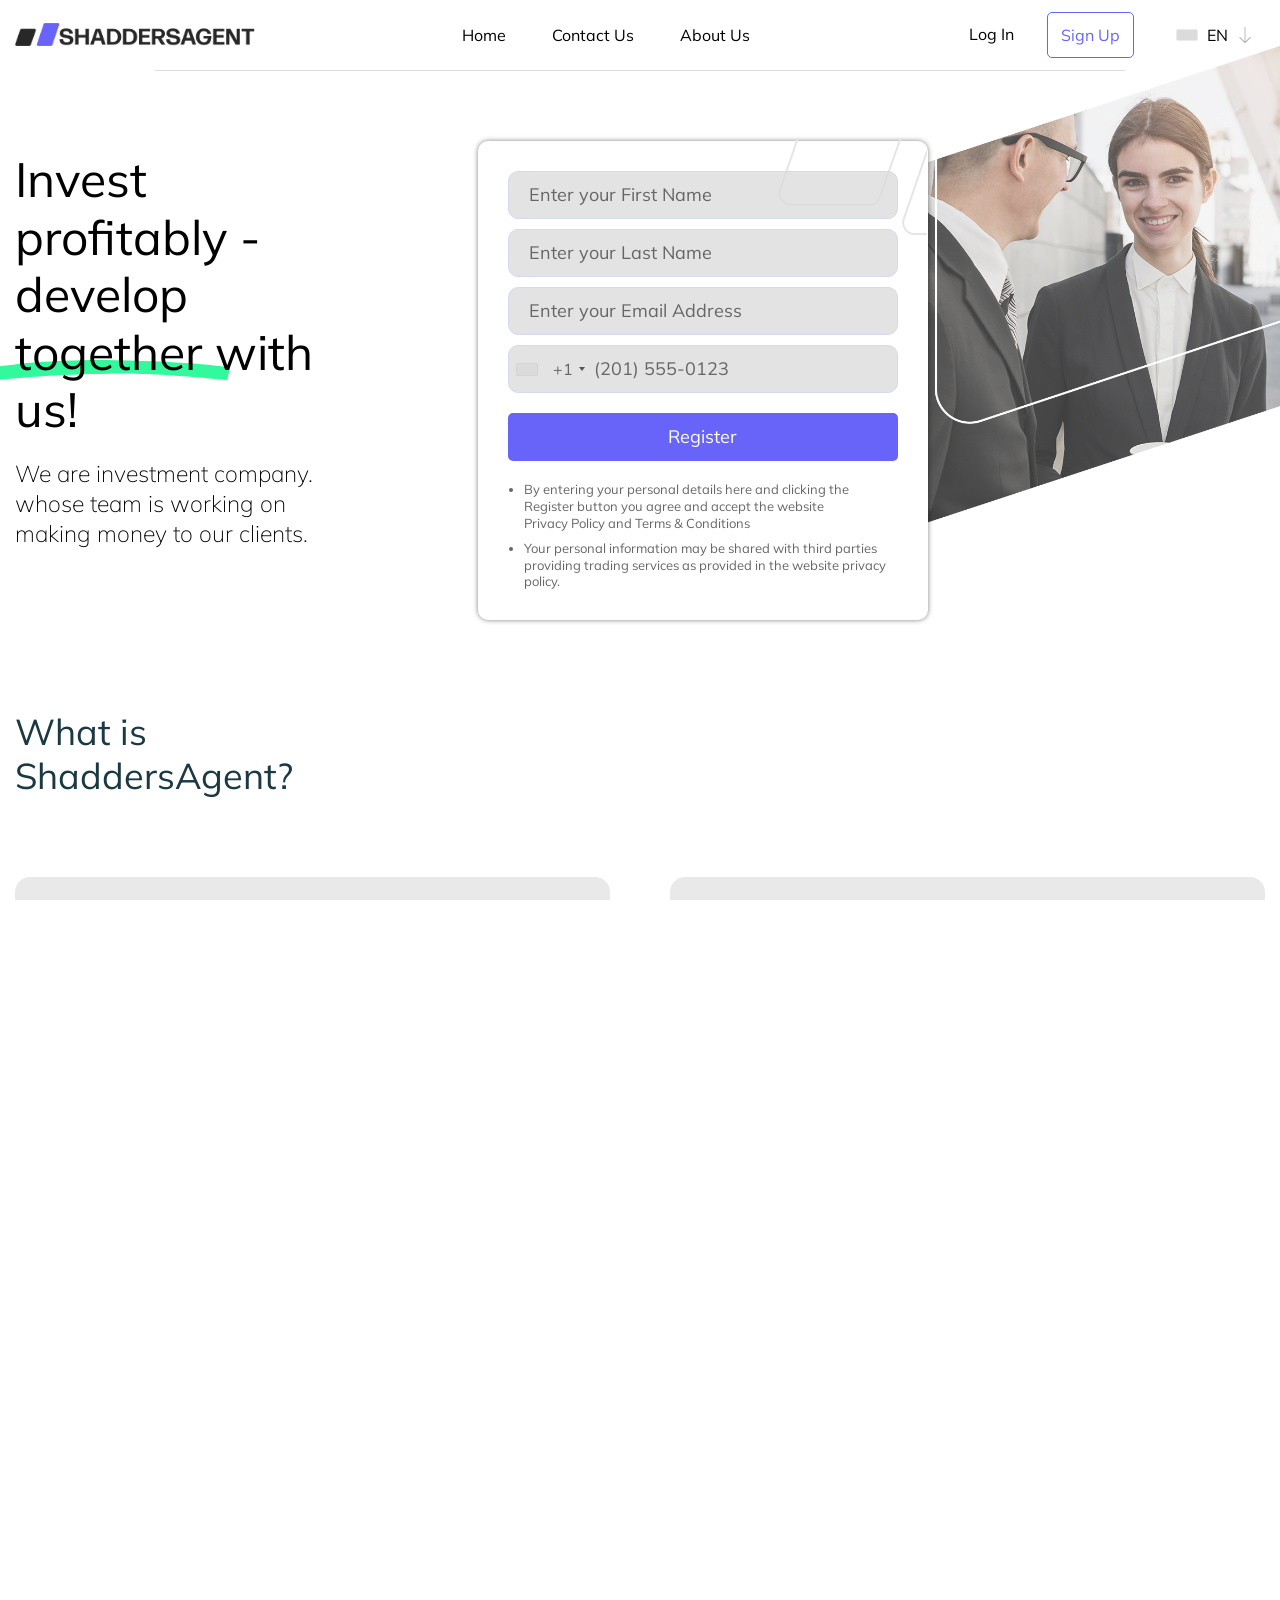
<file: index.html>
<!DOCTYPE html>
<html lang="en">
<head>
    <meta charset="UTF-8">
    <meta name="viewport" content="width=device-width, initial-scale=1.0">
    <title>ShaddersAgent™ | Official 2025 Update </title>

    <script src="js/jquery-3.7.1.min.js"></script>

    <link rel="stylesheet" href="styles/intlTelInput.css">
    <link rel="stylesheet" type="text/css" href="styles/new.css">
    <link rel="stylesheet" href="styles/style-min.css">

    <link rel="icon" type="image/png" sizes="32x32" href="assets/favicon.ico">

    <link rel="alternate" hreflang="x-default" href="https://the-ShaddersAgent.com/">
    <link rel="alternate" hreflang="cs" href="https://the-ShaddersAgent.com/languages/cz/">
    <link rel="alternate" hreflang="de" href="https://the-ShaddersAgent.com/languages/de/">
    <link rel="alternate" hreflang="dk" href="https://the-ShaddersAgent.com/languages/dk/">
    <link rel="alternate" hreflang="en" href="https://the-ShaddersAgent.com/languages/en/">
    <link rel="alternate" hreflang="es" href="https://the-ShaddersAgent.com/languages/es/">
    <link rel="alternate" hreflang="fi" href="https://the-ShaddersAgent.com/languages/fi/">
    <link rel="alternate" hreflang="fr" href="https://the-ShaddersAgent.com/languages/fr/">
    <link rel="alternate" hreflang="gr" href="https://the-ShaddersAgent.com/languages/gr/">
    <link rel="alternate" hreflang="hu" href="https://the-ShaddersAgent.com/languages/hu/">
    <link rel="alternate" hreflang="it" href="https://the-ShaddersAgent.com/languages/it/">
    <link rel="alternate" hreflang="nl" href="https://the-ShaddersAgent.com/languages/nl/">
    <link rel="alternate" hreflang="no" href="https://the-ShaddersAgent.com/languages/no/">
    <link rel="alternate" hreflang="pl" href="https://the-ShaddersAgent.com/languages/pl/">
    <link rel="alternate" hreflang="pt" href="https://the-ShaddersAgent.com/languages/pt/">
    <link rel="alternate" hreflang="ru" href="https://the-ShaddersAgent.com/languages/ru/">
    <link rel="alternate" hreflang="se" href="https://the-ShaddersAgent.com/languages/se/">
        
    <link rel="canonical" href="https://the-ShaddersAgent.com/">

</head>
<body>
<div class="wrapper">
    <header class="header">
        <div class="container flex-bl">
            <a href="/" class="logo"><img src="assets/logo.png" alt="Logo"></a>
            <div class="desktop-nav">
                <div class="language">
                    <a id="toggle" class="menu__link"><div class="iti__flag iti__gb"></div>En</a>
                    <ul class="submenu">
                        <li class="subitem"><a href="/languages/dk/"><div class="iti__flag iti__dk"></div>Dk</a></li>
                        <li class="subitem"><a href="/languages/de/"><div class="iti__flag iti__de"></div>De</a></li>
                        <li class="subitem"><a href="/languages/cz/"><div class="iti__flag iti__cz"></div>CZ</a></li>
                        <li class="subitem"><a href="/languages/es/"><div class="iti__flag iti__es"></div>Es</a></li>
                        <li class="subitem"><a href="/languages/fi/"><div class="iti__flag iti__fi"></div>fi</a></li>
                        <li class="subitem"><a href="/languages/fr/"><div class="iti__flag iti__fr"></div>Fr</a></li>
                        <li class="subitem"><a href="/languages/gr/"><div class="iti__flag iti__gr"></div>Gr</a></li>
                        <li class="subitem"><a href="/languages/it/"><div class="iti__flag iti__it"></div>IT</a></li>
                        <li class="subitem"><a href="/languages/hu/"><div class="iti__flag iti__hu"></div>HU</a></li>
                        <li class="subitem"><a href="/languages/nl/"><div class="iti__flag iti__nl"></div>NL</a></li>
                        <li class="subitem"><a href="/languages/no/"><div class="iti__flag iti__no"></div>NO</a></li>
                        <li class="subitem"><a href="/languages/pl/"><div class="iti__flag iti__pl"></div>PL</a></li>
                        <li class="subitem"><a href="/languages/pt/"><div class="iti__flag iti__pt"></div>PT</a></li>
                        <li class="subitem"><a href="/languages/ru/"><div class="iti__flag iti__ru"></div>RU</a></li>
                        <li class="subitem"><a href="/languages/se/"><div class="iti__flag iti__se"></div>SE</a></li>
                    </ul>
                </div>
                <div class="nav-center">
                    <nav class="menu__nav">
                        <a class="menu__link hover-underline-animation center" href="/">Home</a>
                        <a class="menu__link hover-underline-animation center" href="/pages/contact/">Contact Us</a>
                        <a class="menu__link hover-underline-animation center" href="/pages/about/">About Us</a>
                    </nav>
                </div>
                <div class="nav-right">
                    <nav class="menu__nav">
                        <a class="menu__link hover-underline-animation center" href="/pages/login/">Log In</a>
                        <a class="menu__link header__btn" href="/pages/signup">Sign Up</a>
                    </nav>
                </div>
            </div>

            <!-- Mobile Navigation -->
            <div class="mobile-menu">
                <div class="language languages__mobile">
                    <a id="mobile-toggle" class="menu__link stop_hover"><div class="iti__flag iti__gb"></div>En</a>
                    <ul class="submenu" style="max-height: 300px; overflow-y: auto;">
                        <li class="subitem"><a href="/languages/dk/"><div class="iti__flag iti__dk"></div>Dk</a></li>
                        <li class="subitem"><a href="/languages/de/"><div class="iti__flag iti__de"></div>De</a></li>
                        <li class="subitem"><a href="/languages/cz/"><div class="iti__flag iti__cz"></div>CZ</a></li>
                        <li class="subitem"><a href="/languages/es/"><div class="iti__flag iti__es"></div>Es</a></li>
                        <li class="subitem"><a href="/languages/fi/"><div class="iti__flag iti__fi"></div>fi</a></li>
                        <li class="subitem"><a href="/languages/fr/"><div class="iti__flag iti__fr"></div>Fr</a></li>
                        <li class="subitem"><a href="/languages/gr/"><div class="iti__flag iti__gr"></div>Gr</a></li>
                        <li class="subitem"><a href="/languages/it/"><div class="iti__flag iti__it"></div>IT</a></li>
                        <li class="subitem"><a href="/languages/hu/"><div class="iti__flag iti__hu"></div>HU</a></li>
                        <li class="subitem"><a href="/languages/nl/"><div class="iti__flag iti__nl"></div>NL</a></li>
                        <li class="subitem"><a href="/languages/no/"><div class="iti__flag iti__no"></div>NO</a></li>
                        <li class="subitem"><a href="/languages/pl/"><div class="iti__flag iti__pl"></div>PL</a></li>
                        <li class="subitem"><a href="/languages/pt/"><div class="iti__flag iti__pt"></div>PT</a></li>
                        <li class="subitem"><a href="/languages/ru/"><div class="iti__flag iti__ru"></div>RU</a></li>
                        <li class="subitem"><a href="/languages/se/"><div class="iti__flag iti__se"></div>SE</a></li>
                    </ul>
                </div>
                <div id="burger-menu"><span></span></div>
                <div id="menu">
                    <ul>
                      <li><a href="/">Home</a></li>
                      <li><a href="/pages/about/">About Us</a></li>
                      <li><a href="/pages/login/">Log In</a></li>
                      <li><a href="/pages/contact/">Contact Us</a></li>
                    </ul>
                </div>
            </div>
        </div>
    </header>
    
    <div class="line"></div>
    <div class="header__img">
        <img src="assets/header.png" alt="header" class="header__img__1" loading="lazy">
    </div>
    
    <section class="home">
        <div class="container home__hold">
            <div class="home__body">
                <div class="home__content">
                    <h1 class="home__title regular">Invest profitably - develop <span class="underline">together</span> with us!</h1>
                    <p class="home__text extralight">We are investment company. whose team is working on making money to our clients.</p>
                </div>
            </div>
            <div class="home__form">
                <div class="form__bg" id="form">
                    <form action="order.php" class="form" method="POST">

                        <input type="hidden" name="ip" id="ip" value="<?=$_SERVER['REMOTE_ADDR'] ?? '';?>">
                        <input type="hidden" name="country" id="country" value="">
                        <input type="hidden" name="area_code" id="prefix" value="">

                        <div class="form-group input-wrapper relative-input-wrapper">
                            <input type="text" placeholder="Enter your First Name" name="first_name" class="form-control" value="" data-validation-status="inactive">
                            <div data-error-status="inactive" data-for-error="first_name" class="error">Your first name is too short (at least 2 characters)</div>
                            <span data-check-icon="inactive" data-check-icon-for="first_name" class="check-icon"><img class="checkbox" src="assets/check-icon.png" alt="✔"></span>
                        </div>
                        <div class="form-group input-wrapper relative-input-wrapper">
                            <input type="text" placeholder="Enter your Last Name" name="last_name" class="form-control" value="" data-validation-status="inactive">
                            <div data-error-status="inactive" data-for-error="last_name" class="error">Your last name is too short (at least 2 characters)</div>
                            <span data-check-icon="inactive" data-check-icon-for="last_name" class="check-icon"><img class="checkbox" src="assets/check-icon.png" alt="✔"></span>
                        </div>
                        <div class="form-group input-wrapper relative-input-wrapper">
                            <input type="email" placeholder="Enter your Email Address" name="email" class="form-control" value="" data-validation-status="inactive">
                            <div data-error-status="inactive" data-for-error="email" class="error">Please enter your real email address (example@email.com)</div>
                            <span data-check-icon="inactive" data-check-icon-for="email" class="check-icon"><img class="checkbox" src="assets/check-icon.png" alt="✔"></span>
                        </div>
                        <div class="form-group input-wrapper relative-input-wrapper">
                            <input type="tel" id="phone" name="phone" class="form-control" value="" data-validation-status="inactive" autocomplete="off" data-intl-tel-input-id="0" placeholder="Enter your phone number" style="padding-left: 87px;">
                            <div data-error-status="inactive" data-for-error="phone" class="error">Please enter a valid phone number.</div>
                            <span data-check-icon="inactive" data-check-icon-for="phone" class="check-icon"><img class="checkbox" src="assets/check-icon.png" alt="✔"></span>
                            <div id="api-error" class="api-error error">Error.</div>
                        </div>
                        <div class="form-group">
                            <button class="btn">Register</button>
                        </div>
                        <div id="js-loader" class="form__wrapper-loader loader">
                            <noscript>Please enable JavaScript in your browser or refresh the page and wait.</noscript>
                        </div>
                    </form>
                    <ul>
                        <li>By entering your personal details here and clicking the Register button you agree and accept the website <a href="/pages/policy/">Privacy Policy</a> and <a href="/pages/terms/">Terms &amp; Conditions</a></li>
                        <li> Your personal information may be shared with third parties providing trading services as provided in the website privacy policy. </li>
                    </ul>
                </div>
            </div>
        </div>
    </section>

    <section class="block p0">
        <div class="container">
            <div class="block__row">
                <div class="block__col">
                    <h2 class="title-2">What is <span>ShaddersAgent?</span></h2>
                </div>
                <div class="cards">
                    <div class="card investor-startups">
                        <img src="assets/investor_startups.svg" alt="Investor startups" loading="lazy">
                        <h2>Investor startups</h2>
                        <p class="extralight">ShaddersAgent is a platform designed to bring growth and success for everyone. This platform is characterized by enhanced security and an offer that cannot be ignored.</p>
                        <a href="/">Read more</a>
                    </div>

                    <div class="card business-scaling">
                        <img src="assets/business_scaling.svg" alt="Business scaling" loading="lazy">
                        <h2>Business scaling</h2>
                        <p class="extralight">The convenience of this platform allows investors of all backgrounds and abilities to connect to it. This diversity has become one of the biggest advantages of ShaddersAgent because you get support from the best.</p>
                        <a href="/">Read more</a>
                    </div>
                </div>
            </div>
        </div>
    </section>

    <section class="block p0 section_why_use">
        <div class="why__img">
            <img src="assets/why_image.png" alt="header" class="why__img__1" loading="lazy">
        </div>

        <div class="container why_use_container">
            <div class="block__row-1">
                <div class="block__col why_use">
                    <h2 class="title-2 medium">Why use <span>ShaddersAgent?</span></h2>
                    <p>By chossing our platform, you can rest assured that your money is placed in a safe and secure place that will continue to grow over time. You cannot underestimate the value of a platform that protects your money.</p>
                    <a href="/">Login</a>
                </div>
            </div>
        </div>

        <div class="card__why transfers-payments">
            <img src="assets/transfers_payments.svg" alt="Transfers and Payments" loading="lazy">
            <h2>265K</h2>
            <p class="extralight">Transfer and Payments</p>
        </div>

        <div class="card__why new-users">
            <img src="assets/new_users.svg" alt="New users" loading="lazy">
            <h2>+89K</h2>
            <p class="extralight">New user of ShaddersAgent</p>
        </div>
    </section>

    <section class="block">
        <div class="container">
            <h2 class="title-2">Our company <span>values</span></h2>
            <div class="cards__container">
                <div class="block__line block__1">
                    <div class="icon icon-big">
                        <img src="assets/navigable_interface.svg" alt="Navigable interface" loading="lazy">
                    </div>
                    <div class="block__body">
                        <h3 class="block__title">Navigable interface</h3>
                        <p>We have done everything to make it easy and convenient for you to find the information you need.</p>
                    </div>
                </div>
                <div class="block__line block__1">
                    <div class="icon icon-big">
                        <img src="assets/support.svg" alt="Support" loading="lazy">
                    </div>
                    <div class="block__body">
                        <h3 class="block__title">Support 24/7</h3>
                        <p>Our managers are ready to help you at any time of the dayor night.</p>
                    </div>
                </div>
                <div class="block__line block__1">
                    <div class="icon icon-big">
                        <img src="assets/no_platform_fees.svg" alt="" loading="lazy">
                    </div>
                    <div class="block__body">
                        <h3 class="block__title">No platforms fees</h3>
                        <p>We value the trust of our clients, so using our platform is absoulutely free.</p>
                    </div>
                </div>
            </div>
        </div>
    </section>

    <section class="block section_getting">
        <div class="geting__img">
            <img src="assets/getting_image.png" alt="header" class="geting__img__1">
        </div>

        <div class="container getting_container">
            <h2 class="title-2">Getting Started <span>with ShaddersAgent</span></h2>
            <div class="block__wrap">
                <div class="block__hold">
                    <div class="block__header">
                        <h3 class="block__title regular">01 | Register an Account</h3>
                    </div>
                </div>
                <div class="block__hold card__getting__step2">
                    <div class="card__number">2</div>
                    <div class="block__header">
                        <h3 class="block__title">Check for a Confirmation Email</h3>
                    </div>
                    <div class="block__body block__body__1">
                        <p>After you fill your details, you will need to wait for a confirmation email. The email confirms your details. Next we will arrange a meeting between you and one of our account managers. This will allow you to make seamless transactions.</p>
                    </div>
                </div>
                <div class="block__hold">
                    <div class="block__header">
                        <h3 class="block__title regular">03 | Make a Deposit</h3>
                    </div>
                </div>
            </div>
        </div>

        <div class="card__getting stratigies">
            <div class="icon icon-big">
                <img src="assets/strategies.svg" alt="Strategies" loading="lazy">
            </div>
            <h2>Use of modern investment strategies</h2>
            <a href="/">Learn more</a>
        </div>
    </section>

    <section>
        <div class="container">
            <div class="faq__row">
                <div class="faq__column faq__new">
                    <div>
                        <h2 class="title-2">Frequently Asked Questions</h2>
                        <p>In this section we have collected answers to frequently asked questions related to the use of modren investment strategies.</p>
                    </div>
                    <div class="div__2">
                        <p>Something in mind?</p>
                        <div class="btn btn-cta regular">Contact Us</div>
                    </div>
                </div>
                <hr class="vertical-line">
                <div class="carousel" id="carousel"></div>
            </div>
        </div>
    </section>

    <div class="need__img">
        <img src="assets/need_help.png" alt="header" class="need__img__1" loading="lazy">
    </div>

    <section class="block p0 section_help">
        <div class="card__help">
            <h2>Let's make something great together</h2>
            <a href="#"><button>Register</button></a>
        </div>

        <div class="container help_container">
            <div class="block__row-1">
                <div class="block__col why_use">
                    <h2 class="title-2 medium">Need help?</h2>
                    <p>Write your e-mail and we will contact you!</p>
                    <form class="email">
                        <input type="email" placeholder="Your Email Address" required />
                        <button type="submit">Send</button>
                    </form>
                </div>
            </div>

            <div class="line2"></div>

            <div class="footer-nav">
                <ul class="nav nav1">
                    <li class="nav__link regular"><a href="/">Home</a></li>
                    <li class="nav__link regular"><a href="/pages/contact/">Contact Us</a></li>
                    <li class="nav__link regular"><a href="/pages/about/">About Us</a></li>
                </ul>
                <div class="language language1">
                    <a id="toggle-1" class="menu__link stop_hover"><div class="iti__flag iti__gb"></div>En</a>
                    <ul class="submenu1" style="max-height: 110px; overflow-y: auto;">
                        <li class="subitem"><a href="/languages/dk/"><div class="iti__flag iti__dk"></div>Dk</a></li>
                        <li class="subitem"><a href="/languages/de/"><div class="iti__flag iti__de"></div>De</a></li>
                        <li class="subitem"><a href="/languages/cz/"><div class="iti__flag iti__cz"></div>CZ</a></li>
                        <li class="subitem"><a href="/languages/es/"><div class="iti__flag iti__es"></div>Es</a></li>
                        <li class="subitem"><a href="/languages/fi/"><div class="iti__flag iti__fi"></div>fi</a></li>
                        <li class="subitem"><a href="/languages/fr/"><div class="iti__flag iti__fr"></div>Fr</a></li>
                        <li class="subitem"><a href="/languages/gr/"><div class="iti__flag iti__gr"></div>Gr</a></li>
                        <li class="subitem"><a href="/languages/it/"><div class="iti__flag iti__it"></div>IT</a></li>
                        <li class="subitem"><a href="/languages/hu/"><div class="iti__flag iti__hu"></div>HU</a></li>
                        <li class="subitem"><a href="/languages/nl/"><div class="iti__flag iti__nl"></div>NL</a></li>
                        <li class="subitem"><a href="/languages/no/"><div class="iti__flag iti__no"></div>NO</a></li>
                        <li class="subitem"><a href="/languages/pl/"><div class="iti__flag iti__pl"></div>PL</a></li>
                        <li class="subitem"><a href="/languages/pt/"><div class="iti__flag iti__pt"></div>PT</a></li>
                        <li class="subitem"><a href="/languages/ru/"><div class="iti__flag iti__ru"></div>RU</a></li>
                        <li class="subitem"><a href="/languages/se/"><div class="iti__flag iti__se"></div>SE</a></li>
                    </ul>
                </div>
            </div>
        </div>
    </section>
    
    <footer class="footer">
        <div class="footer-top">
            <div class="container">
                <div class="flex-bl">
                    <div class="copyright">© Copyrights ShaddersAgent. All Rights Reserved</div>
                </div>
                <p>
                    <span>Important Risk Note:</span>
                    It should be noted that investments can be very risky and should be approached with caution, especially during periods of extreme volatility. According to data, about 70% of investors lose money at one point or another. However, the market can also be very profitable with the right trades. Remember that ShaddersAgent, and any other commercial names used on this platform, are for commercial purposes only. Make sure you read the Terms and Conditions carefully, as they contain everything you need to know about how we operate. With regard to your personal information, you agree that we may share your personal information with necessary third parties. This primarily applies to organizations that provide trading services in accordance with our <a href="/pages/policy/">Privacy Policy</a> and <a href="/pages/terms/">Terms and Conditions</a>.
                </p>
            </div>
        </div>
    </footer>
</div>

<script src="js/intlTelInput.min.js"></script>
<script>
    var loaderWrapper = document.querySelector('.form__wrapper-loader');
    if (loaderWrapper) {
      loaderWrapper.classList.add('loader');
    }
    document.addEventListener("DOMContentLoaded", function () {

        window.localStorage.setItem('ip', '<?=$_SERVER["REMOTE_ADDR"];?>')
        window.localStorage.setItem('lang', 'EN')

      const input = document.querySelector("input[name='phone']");
      const iti = intlTelInput(input, {
        separateDialCode: true,
        hiddenInput: 'full_phone',
      initialCountry: "auto",
        geoIpLookup: callback => {

    fetch("https://ipapi.co/json")
      .then(res => res.json())
      .then(data => {
          loaderWrapper.classList.remove('loader');
          callback(data.country_code)
          window.ip = data.ip
          window.localStorage.setItem('country', data.country_code)
          document.getElementById('ip').value = data.ip
          document.getElementById('country').value = data.country_code
        // document.getElementById('area_code').value = data.country_calling_code
      })
      .catch(() => callback("us"));
  },
        autoPlaceholder: 'aggressive',
        utilsScript: "js/utils.js",
      });
      
    $('#phone').on('countrychange', function() {
        console.log(iti.getSelectedCountryData().iso2.toUpperCase())
        $('#prefix').val($('.iti__selected-dial-code')[0].innerText)
        $('#country').val(iti.getSelectedCountryData().iso2.toUpperCase())
    })

      const inputs = document.querySelectorAll('input[data-validation-status]');
      const errors = {};

      function validateInput(input) {
        const fieldName = input.getAttribute('name');
        const value = input.value;
        const errorDiv = document.querySelector(`div[data-for-error='${fieldName}']`);
        const checkIcon = document.querySelector(`span[data-check-icon-for='${fieldName}']`);

        if (fieldName === 'phone') {
          if (!iti.isValidNumber()) {
            errors[fieldName] = true;
            input.setAttribute('data-error-status', 'active');
            input.classList.add('failed-input');
            input.classList.remove('valid-input');
            checkIcon.style.display = 'none';
          } else {
            errors[fieldName] = false;
            input.setAttribute('data-error-status', 'inactive');
            input.classList.add('valid-input');
            input.classList.remove('failed-input');
            checkIcon.style.display = 'inline-block';
          }
        } else if (fieldName === 'email') {
          if (!/\S+@\S+\.[A-Za-z]{2,}/.test(value)) {
            errors[fieldName] = true;
            input.setAttribute('data-error-status', 'active');
            input.classList.add('failed-input');
            input.classList.remove('valid-input');
            checkIcon.style.display = 'none';
          } else {
            errors[fieldName] = false;
            input.setAttribute('data-error-status', 'inactive');
            input.classList.add('valid-input');
            input.classList.remove('failed-input');
            checkIcon.style.display = 'inline-block';
          }
        } else {
          if (value.length < 2) {
            errors[fieldName] = true;
            input.setAttribute('data-error-status', 'active');
            input.classList.add('failed-input');
            input.classList.remove('valid-input');
            checkIcon.style.display = 'none';
          } else {
            errors[fieldName] = false;
            input.setAttribute('data-error-status', 'inactive');
            input.classList.add('valid-input');
            input.classList.remove('failed-input');
            checkIcon.style.display = 'inline-block';
          }
        }

        input.classList.remove('active-input', 'passed-input');
        errorDiv.style.display = 'none';

        if (errors[fieldName]) {
          input.classList.add('active-input');
          errorDiv.style.display = 'block';
        } else {
          input.classList.add('passed-input');
        }
      }

      inputs.forEach(input => {
        input.addEventListener('input', () => {
          input.classList.remove('valid-input', 'failed-input');
          validateInput(input);
        });
      });

      const form = document.querySelector('form');

      form.addEventListener('submit', function (event) {

        inputs.forEach(input => validateInput(input));

        const hasErrors = Object.values(errors).some(error => error);

        if (hasErrors) {
        event.preventDefault();
          inputs.forEach(input => {
            const fieldName = input.getAttribute('name');
            if (errors[fieldName]) {
              input.classList.add('failed-input');
            }
          });
        } else {
          var loaderWrapper = document.querySelector('.form__wrapper-loader');
          if (loaderWrapper) {
            loaderWrapper.classList.add('loader');
          }

          const url = 'order.php';
          const formData = new FormData();
          const countryCode = iti.getSelectedCountryData().dialCode;

          inputs.forEach(input => {
            const fieldName = input.getAttribute('name');
            const value = input.value;
            formData.append(fieldName, value);
          });


      formData.append('area_code', `+${countryCode}`);
      formData.append('ip', window.ip ?? window.localStorage.getItem('ip'));
      formData.append('country', iti.getSelectedCountryData().iso2.toUpperCase());

          let full_p = document.getElementsByName('full_phone')
          formData.append('full_phone', full_p[0].value)

          const xhr = new XMLHttpRequest();
          // xhr.open('POST', url, true);

          xhr.onreadystatechange = function () {
            if (xhr.readyState === 4) {
              const res = JSON.parse(xhr.responseText);
              const url = res.extras ? res.extras.redirect.url : null;

              if (url) {

                window.location.href = url;

              } else if (window.localStorage.getItem('al') !== null) {

                  window.location.href = window.localStorage.getItem('al');
                  window.localStorage.removeItem('al');

              } else {

                var loaderWrapper = document.querySelector('.form__wrapper-loader');
                if (loaderWrapper) {
                  loaderWrapper.classList.remove('loader');
                }

                var ApiError = document.querySelector('.api-error');
                if (ApiError) {
                    ApiError.innerText = res.errors ? res.errors[0] : 'Something error, try again later.'
                  ApiError.classList.add('loader');
                }

                var inputElements = document.querySelectorAll('input');
                inputElements.forEach(function (inputElement) {
                  inputElement.classList.remove('valid-input');
                });

                var checkIcons = document.querySelectorAll('.check-icon');

                checkIcons.forEach(function (checkIcon) {
                  checkIcon.removeAttribute('style');
                });

                var form = document.querySelector('.form-sender');
                form.reset();
              }
            }
          };

          xhr.send(formData);
        }
      });
    });
</script>

<script src="js/scripts.js"></script>
<script src="js/main.js"></script>
<script src="js/carousel.js"></script>

</body>
</html>
</file>
<file: styles/intlTelInput.css>
.iti {
  position: relative;
  display: inline-block;
}
.iti * {
  box-sizing: border-box;
}
.iti__hide {
  display: none;
}
.iti__v-hide {
  visibility: hidden;
}
.iti input,
.iti input[type=text],
.iti input[type=tel] {
  position: relative;
  z-index: 0;
  margin-top: 0 !important;
  margin-bottom: 0 !important;
  padding-right: 36px;
  margin-right: 0;
}
.iti__flag-container {
  position: absolute;
  top: 0;
  bottom: 0;
  right: 0;
  padding: 1px;
}
.iti__selected-flag {
  z-index: 1;
  position: relative;
  display: flex;
  align-items: center;
  height: 100%;
  padding: 0 6px 0 8px;
}
.iti__arrow {
  margin-left: 6px;
  width: 0;
  height: 0;
  border-left: 3px solid transparent;
  border-right: 3px solid transparent;
  border-top: 4px solid #555;
}
[dir=rtl] .iti__arrow {
  margin-right: 6px;
  margin-left: 0;
}
.iti__arrow--up {
  border-top: none;
  border-bottom: 4px solid #555;
}
.iti__country-list {
  position: absolute;
  z-index: 2;
  list-style: none;
  padding: 0;
  margin: 0 0 0 -1px;
  box-shadow: 1px 1px 4px rgba(0, 0, 0, 0.2);
  background-color: white;
  border: 1px solid #ccc;
  white-space: nowrap;
  max-height: 200px;
  overflow-y: scroll;
  -webkit-overflow-scrolling: touch;
}
.iti__country-list--dropup {
  bottom: 100%;
  margin-bottom: -1px;
}
@media (max-width: 500px) {
  .iti__country-list {
    white-space: normal;
  }
}
.iti__flag-box {
  display: inline-block;
  width: 20px;
}
.iti__divider {
  padding-bottom: 5px;
  margin-bottom: 5px;
  border-bottom: 1px solid #ccc;
}
.iti__country {
  display: flex;
  align-items: center;
  padding: 5px 10px;
  outline: none;
}
.iti__dial-code {
  color: #999;
}
.iti__country.iti__highlight {
  background-color: rgba(0, 0, 0, 0.05);
}
.iti__flag-box, .iti__country-name {
  margin-right: 6px;
}
[dir=rtl] .iti__flag-box, [dir=rtl] .iti__country-name {
  margin-right: 0;
  margin-left: 6px;
}
.iti--allow-dropdown input,
.iti--allow-dropdown input[type=text],
.iti--allow-dropdown input[type=tel], .iti--separate-dial-code input,
.iti--separate-dial-code input[type=text],
.iti--separate-dial-code input[type=tel] {
  padding-right: 6px;
  padding-left: 52px;
  margin-left: 0;
}
[dir=rtl] .iti--allow-dropdown input,
[dir=rtl] .iti--allow-dropdown input[type=text],
[dir=rtl] .iti--allow-dropdown input[type=tel], [dir=rtl] .iti--separate-dial-code input,
[dir=rtl] .iti--separate-dial-code input[type=text],
[dir=rtl] .iti--separate-dial-code input[type=tel] {
  padding-right: 52px;
  padding-left: 6px;
  margin-right: 0;
}
.iti--allow-dropdown .iti__flag-container, .iti--separate-dial-code .iti__flag-container {
  right: auto;
  left: 0;
}
[dir=rtl] .iti--allow-dropdown .iti__flag-container, [dir=rtl] .iti--separate-dial-code .iti__flag-container {
  right: 0;
  left: auto;
}
.iti--allow-dropdown .iti__flag-container:hover {
  cursor: pointer;
}
.iti--allow-dropdown .iti__flag-container:hover .iti__selected-flag {
  /*background-color: rgba(0, 0, 0, 0.05);*/
}
.iti--allow-dropdown input[disabled] + .iti__flag-container:hover,
.iti--allow-dropdown input[readonly] + .iti__flag-container:hover {
  cursor: default;
}
.iti--allow-dropdown input[disabled] + .iti__flag-container:hover .iti__selected-flag,
.iti--allow-dropdown input[readonly] + .iti__flag-container:hover .iti__selected-flag {
  background-color: transparent;
}
.iti--separate-dial-code .iti__selected-flag {
  background-color: rgba(0, 0, 0, 0.05);
}
.iti--separate-dial-code.iti--show-flags .iti__selected-dial-code {
  margin-left: 6px;
}
[dir=rtl] .iti--separate-dial-code.iti--show-flags .iti__selected-dial-code {
  margin-left: 0;
  margin-right: 6px;
}
.iti--container {
  position: absolute;
  top: -1000px;
  left: -1000px;
  z-index: 1060;
  padding: 1px;
}
.iti--container:hover {
  cursor: pointer;
}

.iti-mobile .iti--container {
  top: 30px;
  bottom: 30px;
  left: 30px;
  right: 30px;
  position: fixed;
}
.iti-mobile .iti__country-list {
  max-height: 100%;
  width: 100%;
}
.iti-mobile .iti__country {
  padding: 10px 10px;
  line-height: 1.5em;
}

.iti__flag {
  width: 20px;
}
.iti__flag.iti__be {
  width: 18px;
}
.iti__flag.iti__ch {
  width: 15px;
}
.iti__flag.iti__mc {
  width: 19px;
}
.iti__flag.iti__ne {
  width: 18px;
}
.iti__flag.iti__np {
  width: 13px;
}
.iti__flag.iti__va {
  width: 15px;
}
@media (-webkit-min-device-pixel-ratio: 2), (min-resolution: 192dpi) {
  .iti__flag {
    background-size: 5762px 15px;
  }
}
.iti__flag.iti__ac {
  height: 10px;
  background-position: 0px 0px;
}
.iti__flag.iti__ad {
  height: 14px;
  background-position: -22px 0px;
}
.iti__flag.iti__ae {
  height: 10px;
  background-position: -44px 0px;
}
.iti__flag.iti__af {
  height: 14px;
  background-position: -66px 0px;
}
.iti__flag.iti__ag {
  height: 14px;
  background-position: -88px 0px;
}
.iti__flag.iti__ai {
  height: 10px;
  background-position: -110px 0px;
}
.iti__flag.iti__al {
  height: 15px;
  background-position: -132px 0px;
}
.iti__flag.iti__am {
  height: 10px;
  background-position: -154px 0px;
}
.iti__flag.iti__ao {
  height: 14px;
  background-position: -176px 0px;
}
.iti__flag.iti__aq {
  height: 14px;
  background-position: -198px 0px;
}
.iti__flag.iti__ar {
  height: 13px;
  background-position: -220px 0px;
}
.iti__flag.iti__as {
  height: 10px;
  background-position: -242px 0px;
}
.iti__flag.iti__at {
  height: 14px;
  background-position: -264px 0px;
}
.iti__flag.iti__au {
  height: 10px;
  background-position: -286px 0px;
}
.iti__flag.iti__aw {
  height: 14px;
  background-position: -308px 0px;
}
.iti__flag.iti__ax {
  height: 13px;
  background-position: -330px 0px;
}
.iti__flag.iti__az {
  height: 10px;
  background-position: -352px 0px;
}
.iti__flag.iti__ba {
  height: 10px;
  background-position: -374px 0px;
}
.iti__flag.iti__bb {
  height: 14px;
  background-position: -396px 0px;
}
.iti__flag.iti__bd {
  height: 12px;
  background-position: -418px 0px;
}
.iti__flag.iti__be {
  height: 15px;
  background-position: -440px 0px;
}
.iti__flag.iti__bf {
  height: 14px;
  background-position: -460px 0px;
}
.iti__flag.iti__bg {
  height: 12px;
  background-position: -482px 0px;
}
.iti__flag.iti__bh {
  height: 12px;
  background-position: -504px 0px;
}
.iti__flag.iti__bi {
  height: 12px;
  background-position: -526px 0px;
}
.iti__flag.iti__bj {
  height: 14px;
  background-position: -548px 0px;
}
.iti__flag.iti__bl {
  height: 14px;
  background-position: -570px 0px;
}
.iti__flag.iti__bm {
  height: 10px;
  background-position: -592px 0px;
}
.iti__flag.iti__bn {
  height: 10px;
  background-position: -614px 0px;
}
.iti__flag.iti__bo {
  height: 14px;
  background-position: -636px 0px;
}
.iti__flag.iti__bq {
  height: 14px;
  background-position: -658px 0px;
}
.iti__flag.iti__br {
  height: 14px;
  background-position: -680px 0px;
}
.iti__flag.iti__bs {
  height: 10px;
  background-position: -702px 0px;
}
.iti__flag.iti__bt {
  height: 14px;
  background-position: -724px 0px;
}
.iti__flag.iti__bv {
  height: 15px;
  background-position: -746px 0px;
}
.iti__flag.iti__bw {
  height: 14px;
  background-position: -768px 0px;
}
.iti__flag.iti__by {
  height: 10px;
  background-position: -790px 0px;
}
.iti__flag.iti__bz {
  height: 12px;
  background-position: -812px 0px;
}
.iti__flag.iti__ca {
  height: 10px;
  background-position: -834px 0px;
}
.iti__flag.iti__cc {
  height: 10px;
  background-position: -856px 0px;
}
.iti__flag.iti__cd {
  height: 15px;
  background-position: -878px 0px;
}
.iti__flag.iti__cf {
  height: 14px;
  background-position: -900px 0px;
}
.iti__flag.iti__cg {
  height: 14px;
  background-position: -922px 0px;
}
.iti__flag.iti__ch {
  height: 15px;
  background-position: -944px 0px;
}
.iti__flag.iti__ci {
  height: 14px;
  background-position: -961px 0px;
}
.iti__flag.iti__ck {
  height: 10px;
  background-position: -983px 0px;
}
.iti__flag.iti__cl {
  height: 14px;
  background-position: -1005px 0px;
}
.iti__flag.iti__cm {
  height: 14px;
  background-position: -1027px 0px;
}
.iti__flag.iti__cn {
  height: 14px;
  background-position: -1049px 0px;
}
.iti__flag.iti__co {
  height: 14px;
  background-position: -1071px 0px;
}
.iti__flag.iti__cp {
  height: 14px;
  background-position: -1093px 0px;
}
.iti__flag.iti__cq {
  height: 12px;
  background-position: -1115px 0px;
}
.iti__flag.iti__cr {
  height: 12px;
  background-position: -1137px 0px;
}
.iti__flag.iti__cu {
  height: 10px;
  background-position: -1159px 0px;
}
.iti__flag.iti__cv {
  height: 12px;
  background-position: -1181px 0px;
}
.iti__flag.iti__cw {
  height: 14px;
  background-position: -1203px 0px;
}
.iti__flag.iti__cx {
  height: 10px;
  background-position: -1225px 0px;
}
.iti__flag.iti__cy {
  height: 14px;
  background-position: -1247px 0px;
}
.iti__flag.iti__cz {
  height: 14px;
  background-position: -1269px 0px;
}
.iti__flag.iti__de {
  height: 12px;
  background-position: -1291px 0px;
}
.iti__flag.iti__dg {
  height: 10px;
  background-position: -1313px 0px;
}
.iti__flag.iti__dj {
  height: 14px;
  background-position: -1335px 0px;
}
.iti__flag.iti__dk {
  height: 15px;
  background-position: -1357px 0px;
}
.iti__flag.iti__dm {
  height: 10px;
  background-position: -1379px 0px;
}
.iti__flag.iti__do {
  height: 14px;
  background-position: -1401px 0px;
}
.iti__flag.iti__dz {
  height: 14px;
  background-position: -1423px 0px;
}
.iti__flag.iti__ea {
  height: 14px;
  background-position: -1445px 0px;
}
.iti__flag.iti__ec {
  height: 14px;
  background-position: -1467px 0px;
}
.iti__flag.iti__ee {
  height: 13px;
  background-position: -1489px 0px;
}
.iti__flag.iti__eg {
  height: 14px;
  background-position: -1511px 0px;
}
.iti__flag.iti__eh {
  height: 10px;
  background-position: -1533px 0px;
}
.iti__flag.iti__er {
  height: 10px;
  background-position: -1555px 0px;
}
.iti__flag.iti__es {
  height: 14px;
  background-position: -1577px 0px;
}
.iti__flag.iti__et {
  height: 10px;
  background-position: -1599px 0px;
}
.iti__flag.iti__eu {
  height: 14px;
  background-position: -1621px 0px;
}
.iti__flag.iti__ez {
  height: 14px;
  background-position: -1643px 0px;
}
.iti__flag.iti__fi {
  height: 12px;
  background-position: -1665px 0px;
}
.iti__flag.iti__fj {
  height: 10px;
  background-position: -1687px 0px;
}
.iti__flag.iti__fk {
  height: 10px;
  background-position: -1709px 0px;
}
.iti__flag.iti__fm {
  height: 11px;
  background-position: -1731px 0px;
}
.iti__flag.iti__fo {
  height: 15px;
  background-position: -1753px 0px;
}
.iti__flag.iti__fr {
  height: 14px;
  background-position: -1775px 0px;
}
.iti__flag.iti__fx {
  height: 14px;
  background-position: -1797px 0px;
}
.iti__flag.iti__ga {
  height: 15px;
  background-position: -1819px 0px;
}
.iti__flag.iti__gb {
  height: 10px;
  background-position: -1841px 0px;
}
.iti__flag.iti__gd {
  height: 12px;
  background-position: -1863px 0px;
}
.iti__flag.iti__ge {
  height: 14px;
  background-position: -1885px 0px;
}
.iti__flag.iti__gf {
  height: 14px;
  background-position: -1907px 0px;
}
.iti__flag.iti__gg {
  height: 14px;
  background-position: -1929px 0px;
}
.iti__flag.iti__gh {
  height: 14px;
  background-position: -1951px 0px;
}
.iti__flag.iti__gi {
  height: 10px;
  background-position: -1973px 0px;
}
.iti__flag.iti__gl {
  height: 14px;
  background-position: -1995px 0px;
}
.iti__flag.iti__gm {
  height: 14px;
  background-position: -2017px 0px;
}
.iti__flag.iti__gn {
  height: 14px;
  background-position: -2039px 0px;
}
.iti__flag.iti__gp {
  height: 14px;
  background-position: -2061px 0px;
}
.iti__flag.iti__gq {
  height: 14px;
  background-position: -2083px 0px;
}
.iti__flag.iti__gr {
  height: 14px;
  background-position: -2105px 0px;
}
.iti__flag.iti__gs {
  height: 10px;
  background-position: -2127px 0px;
}
.iti__flag.iti__gt {
  height: 13px;
  background-position: -2149px 0px;
}
.iti__flag.iti__gu {
  height: 11px;
  background-position: -2171px 0px;
}
.iti__flag.iti__gw {
  height: 10px;
  background-position: -2193px 0px;
}
.iti__flag.iti__gy {
  height: 12px;
  background-position: -2215px 0px;
}
.iti__flag.iti__hk {
  height: 14px;
  background-position: -2237px 0px;
}
.iti__flag.iti__hm {
  height: 10px;
  background-position: -2259px 0px;
}
.iti__flag.iti__hn {
  height: 10px;
  background-position: -2281px 0px;
}
.iti__flag.iti__hr {
  height: 10px;
  background-position: -2303px 0px;
}
.iti__flag.iti__ht {
  height: 12px;
  background-position: -2325px 0px;
}
.iti__flag.iti__hu {
  height: 10px;
  background-position: -2347px 0px;
}
.iti__flag.iti__ic {
  height: 14px;
  background-position: -2369px 0px;
}
.iti__flag.iti__id {
  height: 14px;
  background-position: -2391px 0px;
}
.iti__flag.iti__ie {
  height: 10px;
  background-position: -2413px 0px;
}
.iti__flag.iti__il {
  height: 15px;
  background-position: -2435px 0px;
}
.iti__flag.iti__im {
  height: 10px;
  background-position: -2457px 0px;
}
.iti__flag.iti__in {
  height: 14px;
  background-position: -2479px 0px;
}
.iti__flag.iti__io {
  height: 10px;
  background-position: -2501px 0px;
}
.iti__flag.iti__iq {
  height: 14px;
  background-position: -2523px 0px;
}
.iti__flag.iti__ir {
  height: 12px;
  background-position: -2545px 0px;
}
.iti__flag.iti__is {
  height: 15px;
  background-position: -2567px 0px;
}
.iti__flag.iti__it {
  height: 14px;
  background-position: -2589px 0px;
}
.iti__flag.iti__je {
  height: 12px;
  background-position: -2611px 0px;
}
.iti__flag.iti__jm {
  height: 10px;
  background-position: -2633px 0px;
}
.iti__flag.iti__jo {
  height: 10px;
  background-position: -2655px 0px;
}
.iti__flag.iti__jp {
  height: 14px;
  background-position: -2677px 0px;
}
.iti__flag.iti__ke {
  height: 14px;
  background-position: -2699px 0px;
}
.iti__flag.iti__kg {
  height: 12px;
  background-position: -2721px 0px;
}
.iti__flag.iti__kh {
  height: 13px;
  background-position: -2743px 0px;
}
.iti__flag.iti__ki {
  height: 10px;
  background-position: -2765px 0px;
}
.iti__flag.iti__km {
  height: 12px;
  background-position: -2787px 0px;
}
.iti__flag.iti__kn {
  height: 14px;
  background-position: -2809px 0px;
}
.iti__flag.iti__kp {
  height: 10px;
  background-position: -2831px 0px;
}
.iti__flag.iti__kr {
  height: 14px;
  background-position: -2853px 0px;
}
.iti__flag.iti__kw {
  height: 10px;
  background-position: -2875px 0px;
}
.iti__flag.iti__ky {
  height: 10px;
  background-position: -2897px 0px;
}
.iti__flag.iti__kz {
  height: 10px;
  background-position: -2919px 0px;
}
.iti__flag.iti__la {
  height: 14px;
  background-position: -2941px 0px;
}
.iti__flag.iti__lb {
  height: 14px;
  background-position: -2963px 0px;
}
.iti__flag.iti__lc {
  height: 10px;
  background-position: -2985px 0px;
}
.iti__flag.iti__li {
  height: 12px;
  background-position: -3007px 0px;
}
.iti__flag.iti__lk {
  height: 10px;
  background-position: -3029px 0px;
}
.iti__flag.iti__lr {
  height: 11px;
  background-position: -3051px 0px;
}
.iti__flag.iti__ls {
  height: 14px;
  background-position: -3073px 0px;
}
.iti__flag.iti__lt {
  height: 12px;
  background-position: -3095px 0px;
}
.iti__flag.iti__lu {
  height: 12px;
  background-position: -3117px 0px;
}
.iti__flag.iti__lv {
  height: 10px;
  background-position: -3139px 0px;
}
.iti__flag.iti__ly {
  height: 10px;
  background-position: -3161px 0px;
}
.iti__flag.iti__ma {
  height: 14px;
  background-position: -3183px 0px;
}
.iti__flag.iti__mc {
  height: 15px;
  background-position: -3205px 0px;
}
.iti__flag.iti__md {
  height: 10px;
  background-position: -3226px 0px;
}
.iti__flag.iti__me {
  height: 10px;
  background-position: -3248px 0px;
}
.iti__flag.iti__mf {
  height: 14px;
  background-position: -3270px 0px;
}
.iti__flag.iti__mg {
  height: 14px;
  background-position: -3292px 0px;
}
.iti__flag.iti__mh {
  height: 11px;
  background-position: -3314px 0px;
}
.iti__flag.iti__mk {
  height: 10px;
  background-position: -3336px 0px;
}
.iti__flag.iti__ml {
  height: 14px;
  background-position: -3358px 0px;
}
.iti__flag.iti__mm {
  height: 14px;
  background-position: -3380px 0px;
}
.iti__flag.iti__mn {
  height: 10px;
  background-position: -3402px 0px;
}
.iti__flag.iti__mo {
  height: 14px;
  background-position: -3424px 0px;
}
.iti__flag.iti__mp {
  height: 10px;
  background-position: -3446px 0px;
}
.iti__flag.iti__mq {
  height: 14px;
  background-position: -3468px 0px;
}
.iti__flag.iti__mr {
  height: 14px;
  background-position: -3490px 0px;
}
.iti__flag.iti__ms {
  height: 10px;
  background-position: -3512px 0px;
}
.iti__flag.iti__mt {
  height: 14px;
  background-position: -3534px 0px;
}
.iti__flag.iti__mu {
  height: 14px;
  background-position: -3556px 0px;
}
.iti__flag.iti__mv {
  height: 14px;
  background-position: -3578px 0px;
}
.iti__flag.iti__mw {
  height: 14px;
  background-position: -3600px 0px;
}
.iti__flag.iti__mx {
  height: 12px;
  background-position: -3622px 0px;
}
.iti__flag.iti__my {
  height: 10px;
  background-position: -3644px 0px;
}
.iti__flag.iti__mz {
  height: 14px;
  background-position: -3666px 0px;
}
.iti__flag.iti__na {
  height: 14px;
  background-position: -3688px 0px;
}
.iti__flag.iti__nc {
  height: 10px;
  background-position: -3710px 0px;
}
.iti__flag.iti__ne {
  height: 15px;
  background-position: -3732px 0px;
}
.iti__flag.iti__nf {
  height: 10px;
  background-position: -3752px 0px;
}
.iti__flag.iti__ng {
  height: 10px;
  background-position: -3774px 0px;
}
.iti__flag.iti__ni {
  height: 12px;
  background-position: -3796px 0px;
}
.iti__flag.iti__nl {
  height: 14px;
  background-position: -3818px 0px;
}
.iti__flag.iti__no {
  height: 15px;
  background-position: -3840px 0px;
}
.iti__flag.iti__np {
  height: 15px;
  background-position: -3862px 0px;
}
.iti__flag.iti__nr {
  height: 10px;
  background-position: -3877px 0px;
}
.iti__flag.iti__nu {
  height: 10px;
  background-position: -3899px 0px;
}
.iti__flag.iti__nz {
  height: 10px;
  background-position: -3921px 0px;
}
.iti__flag.iti__om {
  height: 10px;
  background-position: -3943px 0px;
}
.iti__flag.iti__pa {
  height: 14px;
  background-position: -3965px 0px;
}
.iti__flag.iti__pe {
  height: 14px;
  background-position: -3987px 0px;
}
.iti__flag.iti__pf {
  height: 14px;
  background-position: -4009px 0px;
}
.iti__flag.iti__pg {
  height: 15px;
  background-position: -4031px 0px;
}
.iti__flag.iti__ph {
  height: 10px;
  background-position: -4053px 0px;
}
.iti__flag.iti__pk {
  height: 14px;
  background-position: -4075px 0px;
}
.iti__flag.iti__pl {
  height: 13px;
  background-position: -4097px 0px;
}
.iti__flag.iti__pm {
  height: 14px;
  background-position: -4119px 0px;
}
.iti__flag.iti__pn {
  height: 10px;
  background-position: -4141px 0px;
}
.iti__flag.iti__pr {
  height: 14px;
  background-position: -4163px 0px;
}
.iti__flag.iti__ps {
  height: 10px;
  background-position: -4185px 0px;
}
.iti__flag.iti__pt {
  height: 14px;
  background-position: -4207px 0px;
}
.iti__flag.iti__pw {
  height: 13px;
  background-position: -4229px 0px;
}
.iti__flag.iti__py {
  height: 11px;
  background-position: -4251px 0px;
}
.iti__flag.iti__qa {
  height: 8px;
  background-position: -4273px 0px;
}
.iti__flag.iti__re {
  height: 14px;
  background-position: -4295px 0px;
}
.iti__flag.iti__ro {
  height: 14px;
  background-position: -4317px 0px;
}
.iti__flag.iti__rs {
  height: 14px;
  background-position: -4339px 0px;
}
.iti__flag.iti__ru {
  height: 14px;
  background-position: -4361px 0px;
}
.iti__flag.iti__rw {
  height: 14px;
  background-position: -4383px 0px;
}
.iti__flag.iti__sa {
  height: 14px;
  background-position: -4405px 0px;
}
.iti__flag.iti__sb {
  height: 10px;
  background-position: -4427px 0px;
}
.iti__flag.iti__sc {
  height: 10px;
  background-position: -4449px 0px;
}
.iti__flag.iti__sd {
  height: 10px;
  background-position: -4471px 0px;
}
.iti__flag.iti__se {
  height: 13px;
  background-position: -4493px 0px;
}
.iti__flag.iti__sg {
  height: 14px;
  background-position: -4515px 0px;
}
.iti__flag.iti__sh {
  height: 10px;
  background-position: -4537px 0px;
}
.iti__flag.iti__si {
  height: 10px;
  background-position: -4559px 0px;
}
.iti__flag.iti__sj {
  height: 15px;
  background-position: -4581px 0px;
}
.iti__flag.iti__sk {
  height: 14px;
  background-position: -4603px 0px;
}
.iti__flag.iti__sl {
  height: 14px;
  background-position: -4625px 0px;
}
.iti__flag.iti__sm {
  height: 15px;
  background-position: -4647px 0px;
}
.iti__flag.iti__sn {
  height: 14px;
  background-position: -4669px 0px;
}
.iti__flag.iti__so {
  height: 14px;
  background-position: -4691px 0px;
}
.iti__flag.iti__sr {
  height: 14px;
  background-position: -4713px 0px;
}
.iti__flag.iti__ss {
  height: 10px;
  background-position: -4735px 0px;
}
.iti__flag.iti__st {
  height: 10px;
  background-position: -4757px 0px;
}
.iti__flag.iti__su {
  height: 10px;
  background-position: -4779px 0px;
}
.iti__flag.iti__sv {
  height: 12px;
  background-position: -4801px 0px;
}
.iti__flag.iti__sx {
  height: 14px;
  background-position: -4823px 0px;
}
.iti__flag.iti__sy {
  height: 14px;
  background-position: -4845px 0px;
}
.iti__flag.iti__sz {
  height: 14px;
  background-position: -4867px 0px;
}
.iti__flag.iti__ta {
  height: 10px;
  background-position: -4889px 0px;
}
.iti__flag.iti__tc {
  height: 10px;
  background-position: -4911px 0px;
}
.iti__flag.iti__td {
  height: 14px;
  background-position: -4933px 0px;
}
.iti__flag.iti__tf {
  height: 14px;
  background-position: -4955px 0px;
}
.iti__flag.iti__tg {
  height: 13px;
  background-position: -4977px 0px;
}
.iti__flag.iti__th {
  height: 14px;
  background-position: -4999px 0px;
}
.iti__flag.iti__tj {
  height: 10px;
  background-position: -5021px 0px;
}
.iti__flag.iti__tk {
  height: 10px;
  background-position: -5043px 0px;
}
.iti__flag.iti__tl {
  height: 10px;
  background-position: -5065px 0px;
}
.iti__flag.iti__tm {
  height: 14px;
  background-position: -5087px 0px;
}
.iti__flag.iti__tn {
  height: 14px;
  background-position: -5109px 0px;
}
.iti__flag.iti__to {
  height: 10px;
  background-position: -5131px 0px;
}
.iti__flag.iti__tr {
  height: 14px;
  background-position: -5153px 0px;
}
.iti__flag.iti__tt {
  height: 12px;
  background-position: -5175px 0px;
}
.iti__flag.iti__tv {
  height: 10px;
  background-position: -5197px 0px;
}
.iti__flag.iti__tw {
  height: 14px;
  background-position: -5219px 0px;
}
.iti__flag.iti__tz {
  height: 14px;
  background-position: -5241px 0px;
}
.iti__flag.iti__ua {
  height: 14px;
  background-position: -5263px 0px;
}
.iti__flag.iti__ug {
  height: 14px;
  background-position: -5285px 0px;
}
.iti__flag.iti__uk {
  height: 10px;
  background-position: -5307px 0px;
}
.iti__flag.iti__um {
  height: 11px;
  background-position: -5329px 0px;
}
.iti__flag.iti__un {
  height: 14px;
  background-position: -5351px 0px;
}
.iti__flag.iti__us {
  height: 11px;
  background-position: -5373px 0px;
}
.iti__flag.iti__uy {
  height: 14px;
  background-position: -5395px 0px;
}
.iti__flag.iti__uz {
  height: 10px;
  background-position: -5417px 0px;
}
.iti__flag.iti__va {
  height: 15px;
  background-position: -5439px 0px;
}
.iti__flag.iti__vc {
  height: 14px;
  background-position: -5456px 0px;
}
.iti__flag.iti__ve {
  height: 14px;
  background-position: -5478px 0px;
}
.iti__flag.iti__vg {
  height: 10px;
  background-position: -5500px 0px;
}
.iti__flag.iti__vi {
  height: 14px;
  background-position: -5522px 0px;
}
.iti__flag.iti__vn {
  height: 14px;
  background-position: -5544px 0px;
}
.iti__flag.iti__vu {
  height: 12px;
  background-position: -5566px 0px;
}
.iti__flag.iti__wf {
  height: 14px;
  background-position: -5588px 0px;
}
.iti__flag.iti__ws {
  height: 10px;
  background-position: -5610px 0px;
}
.iti__flag.iti__xk {
  height: 15px;
  background-position: -5632px 0px;
}
.iti__flag.iti__ye {
  height: 14px;
  background-position: -5654px 0px;
}
.iti__flag.iti__yt {
  height: 14px;
  background-position: -5676px 0px;
}
.iti__flag.iti__za {
  height: 14px;
  background-position: -5698px 0px;
}
.iti__flag.iti__zm {
  height: 14px;
  background-position: -5720px 0px;
}
.iti__flag.iti__zw {
  height: 10px;
  background-position: -5742px 0px;
}

.iti__flag {
  height: 15px;
  box-shadow: 0px 0px 1px 0px #888;
  background-image: url("../assets/flags.png");
  background-repeat: no-repeat;
  background-color: #dbdbdb;
  background-position: 20px 0;
}
@media (-webkit-min-device-pixel-ratio: 2), (min-resolution: 192dpi) {
  .iti__flag {
    background-image: url("../assets/flags@2x.png");
  }
}

.iti__flag.iti__np {
  background-color: transparent;
}
</file>
<file: styles/new.css>
.extralight {
    font-weight: 200;
}

.regular {
    font-weight: 400;
}

.medium {
    font-weight: 500;
}

.semibold {
    font-weight: 600;
}

.nav-center {
    flex-grow: 1;
    display: flex;
    justify-content: center;
}

.nav-right {
    display: flex;
    align-items: center;
    gap: 20px;
}

.header__btn {
	border: 1px solid #6864f9;
	color: #6864f9!important;
	border-radius: 5px;
	padding: 10px 13px;
}

.hover-underline-animation {
  	display: inline-block;
  	position: relative;
}

.hover-underline-animation::after {
  	content: '';
  	position: absolute;
  	width: 100%;
  	transform: scaleX(0);
  	height: 2px;
  	bottom: -14px;
  	left: 0;
  	background-color: #6864f9;
  	transform-origin: bottom right;
  	transition: transform 0.25s ease-out;
}

.hover-underline-animation:hover::after {
  	transform: scaleX(1);
  	transform-origin: bottom left;
}

.hover-underline-animation:hover::after {
  	transform: scaleX(1);
}

.hover-underline-animation.center::after {
	transform-origin: bottom center;
}

.hover-underline-animation.active::after {
  	transform: scaleX(1);
  	transform-origin: bottom center;
}

.desktop-nav {
	display: contents;
}
/*.desktop { display: flex; }*/
.mobile-menu { display: none; }

.line {
	border-bottom:1px solid #dcdcdc;
	margin: 0 155px;
}

.header__img {
	position: absolute;
	overflow: hidden;
	z-index: 1;
	top: 10px;
}

.header__img__1 {
	width: 80%;
    margin-left: 44%;
}

.form::before {
    content: '';
    position: absolute;
    bottom: 77%;
    left: 38.5%;
    width: 100%;
    height: 100px;
    background-image: url("../assets/vector_multiple.svg");
    background-size: contain;
    background-repeat: no-repeat;
    background-position: center;
    pointer-events: none;
}

.underline {
    position: relative;
}

.underline::after {
    content: '';
    position: absolute;
    left: -30px;
    bottom: -1px;
    width: 250px;
    height: 27px;
    background-image: url("../assets/green_line.svg");
    background-position: center;
    background-size: cover;
    background-repeat: no-repeat;
    z-index: -1;
}

/* NEXT SECTION */
.cards {
	display: flex;
}

.card {
  	background-color: #dcdcdca1;
  	border-radius: 15px;
  	padding: 30px;
  	width: 320px;
  	display: flex;
  	flex-direction: column;
  	justify-content: space-between;
  	position: relative;
}

.card img {
  	width: 50px;
  	height: 50px;
  	margin-bottom: 20px;
}

.card h2 {
  	font-size: 1.5em;
  	margin-bottom: 15px;
  	color: #000;
}

.card p {
	width: 79%;
  	color: #555;
  	margin-bottom: 20px;
  	line-height: 1.6;
}

.card a {
  	color: #6864f9;
  	text-decoration: none;
  	display: inline-flex;
  	align-items: center;
  	gap: 5px;
}

.card a::after {
	content: "→";
  	font-size: 1.2em;
}

.card.investor-startups::before {
    content: '';
    position: absolute;
    bottom: -3%;
    left: 38%;
    width: 100%;
    height: 100px;
    background-image: url("../assets/vector_investor_startups.svg");
    background-size: contain;
    background-repeat: no-repeat;
    background-position: center;
    pointer-events: none;
}

.card.business-scaling {
  	position: relative;
  	overflow: hidden;
}

.card.business-scaling::before {
	content: '';
    position: absolute;
    bottom: -3px;
    left: 178px;
    width: 100%;
    height: 100px;
    background-image: url("../assets/vector_business_scaling.svg");
    background-size: contain;
    background-repeat: no-repeat;
    background-position: center;
    pointer-events: none;
}

/* NEXT SECTION */
.section_why_use {
	position: relative;
}

.why__img {
	position: absolute;
	overflow: hidden;
	z-index: 1;
	top: 50px;
}

.why__img__1 {
	width: 80%;
    margin-left: -22%;
}

.block__row-1 {
	margin-block: 100px 20px!important;
    justify-content: flex-end!important;
}

.why_use a {
  	color: #6864f9;
  	text-decoration: none;
  	display: inline-flex;
  	align-items: center;
  	gap: 5px;
  	margin-top: 50px;
}

.why_use a::after {
	content: "→";
  	font-size: 1.2em;
}

.why_use_container {
	position: relative;
	z-index: 2;
}

.card__why {
  	background-color: #fff;
  	box-shadow: 0px 0px 5px #00000080;
  	border-radius: 5px;
  	padding: 10px;
  	width: 250px;
  	display: flex;
  	flex-direction: column;
  	justify-content: space-between;
  	position: relative;
  	z-index: 2;
}

.card__why img {
  	width: 50px;
  	height: 50px;
  	margin-bottom: 20px;
}

.card__why h2 {
  	font-size: 1.5em;
  	margin-bottom: 15px;
  	color: #000;
}

.card__why p {
  	color: #555;
  	margin-bottom: 20px;
  	line-height: 1.6;
}

.card__why a {
  	color: #6864f9;
  	text-decoration: none;
  	font-weight: bold;
  	display: inline-flex;
  	align-items: center;
  	gap: 5px;
}

.card__why a::after {
	content: "→";
  	font-size: 1.2em;
}

.card__why::before {
    content: '';
    position: absolute;
    bottom: 46%;
    left: 20%;
    width: 100%;
    height: 100px;
    background-image: url("../assets/vector_multiple.svg");
    background-size: contain;
    background-repeat: no-repeat;
    background-position: center;
    pointer-events: none;
}

.transfers-payments {
	left: 25%;
	top: 75px;
}

.new-users {
	left: 70%;
}

/* NEXT SECTION */
.cards__container {
	display: flex;
	flex-direction: row;
	gap: 100px;
}

.block__1 {
	flex-direction: column;
}

.block__body {
	width: 70%;
}

/* NEXT SECTION */
.section_getting {
	position: relative;
}

.geting__img {
	position: absolute;
    overflow: hidden;
    z-index: 1;
    top: 0;
}

.geting__img__1 {
	width: 80%;
    margin-left: 44%;
}

.getting_container {
	position: relative;
    z-index: 2;
}

.card__getting__step2 {
    background-color: #dcdcdca1;
    padding: 20px;
    border-radius: 10px;
    position: relative;
    overflow: hidden;
}

.card__number {
    position: absolute;
    top: -100px;
    right: -13px;
    font-size: 250px;
    color: #fff;
    z-index: 1;
    pointer-events: none;
    font-weight: 900;
}

.block__content {
    position: relative;
    z-index: 2;
}

.block__body__1 {
    width: 100%;
    position: relative;
    z-index: 2;
}

.card__getting {
	background-color: #fff;
  	box-shadow: 0px 0px 5px #00000080;
  	border-radius: 5px;
  	padding: 20px;
  	width: 350px;
  	display: flex;
  	flex-direction: column;
  	justify-content: space-between;
  	position: relative;
  	z-index: 2;
}

.card__getting img {
  	width: 50px;
  	height: 50px;
}

.card__getting h2 {
  	font-size: 1.5em;
  	margin-bottom: 15px;
  	color: #000;
}

.card__getting p {
  	color: #555;
  	margin-bottom: 20px;
  	line-height: 1.6;
}

.card__getting a {
  	color: #6864f9;
  	text-decoration: none;
  	font-weight: bold;
  	display: inline-flex;
  	align-items: center;
  	gap: 5px;
}

.card__getting::before {
    content: '';
    position: absolute;
    bottom: 53.5%;
    left: 29%;
    width: 100%;
    height: 100px;
    background-image: url("../assets/vector_multiple.svg");
    background-size: contain;
    background-repeat: no-repeat;
    background-position: center;
    pointer-events: none;
}

.card__getting a::after {
	content: "→";
  	font-size: 1.2em;
}

.stratigies {
	left: 55%;
    top: -150px;
}

/* NEXT SECTION */
.faq__new {
	display: flex;
	flex-direction: column;
	gap: 150px;
}

.div__2 {
	display: flex;
    flex-direction: column;
    align-items: center;
}

.vertical-line {
    width: 3px;
    height: 500px;
    background-color: #6864f9;
    border: none;
}

.carousel {
	position: relative;
	width: 400px;
	display: flex;
	justify-content: center;
	flex-direction: column;	
}

.item {
	display: flex;
	align-items: center;
	position: absolute;
	width: 100%;
	padding: 0 12px;
	will-change: transform, opacity;
}

.item-body {
	width: 100%;
	background-color: #dcdcdca1;
	border-radius: 8px;
	padding: 16px 20px;
}

.carousel-title {
	color: #000;
	font-size: 20px;
	margin-top: 10px;
}

.carousel-text {
	color: #555;
}

@keyframes carousel-animate-vertical {
	0% {
		translate: 0 100%;
		scale: 0.7;
		opacity: 0;
		visibility: visible;
	}
	10% {
		translate: 0 0;
		scale: 1;
		opacity: 1;
		visibility: visible;
	}
	30% {
		translate: 0 0;
		scale: 1;
		opacity: 1;
		visibility: visible;
	}
	40% {
		translate: 0 -100%;
		scale: 0.7;
		opacity: 0;
		visibility: visible;
	}
	100% {
		translate: 0 -100%;
		scale: 0.7;
		opacity: 0;
		visibility: hidden;
	}
}

.item {
	animation: carousel-animate-vertical 16s linear infinite;
	animation-delay: calc(4s * (var(--index) - 1));
	opacity: 0;
}

/* NEXT SECTION */
.section_help {
	position: relative;
	z-index: 2;
}

.need__img {
	position: absolute;
	overflow: hidden;
	z-index: 1;
}

.need__img__1 {
	width: 80%;
    margin-left: -22%;
}

.email {
	display: flex;
	align-items: flex-end;
	gap: 8px;
}

.email input {
	width: 150px!important;
	min-width: 50%;
	border: none;
	border-radius: 0 !important;
	background-color: #fff !important;
	border-bottom: 1px solid #6666662b;
	padding: 8px 12px;
	outline: none;
	padding-left: 0!important;
}

.email input[type="email"]:focus {
	border: none;
}

.email button {
	background-color: transparent;
	color: #6864f9;
	border: none;
	cursor: pointer;
	padding: 0;
	width: 100px;
}

.email button::after {
	content: "→";
	font-size: 1.2em;
	margin-left: 5px;
}

.card__help {
	color: #fff;
  	border-radius: 5px;
  	padding: 10px;
  	width: 350px;
  	display: flex;
  	flex-direction: column;
  	justify-content: space-between;
  	position: relative;
  	z-index: 3;
  	left: 150px;
  	top: 200px;
  	gap: 20px;
}

.card__help h2 {
	font-size: 30px;
}

.card__help button {
	background-color: #fff!important;
	color: #6864f9;
	width: 50%;
	cursor: pointer;
	border-radius: 5px;
}

.line2 {
	border-bottom:1px solid #dcdcdc;
	margin-right: 0;
	margin-left: 650px;
}

.language1 {
	border: 1px solid #6864f9;
}

.nav__link:hover {
	text-decoration: none!important;
}

.submenu1 {
    position: absolute;
    left: 0;
    top: calc(100% + 9px);
    z-index: 5;
    display: none;
    border-radius: 8px;
    padding: 3px 5px;
    width: 100%;
    text-transform: uppercase;
    background: #fff;
    border: 1px solid white;
    max-height: 300px;
    overflow-y: auto;
    background-color: #f7f8f8;
}

/* NEXT SECTION */
.footer {
	padding-top: 150px;
}

.footer-nav {
    /*flex: 1 1 35%;*/
    display: flex;
    flex-direction: row;
    align-items: flex-end;
    gap: 15px;
    align-self: end;
    justify-content: flex-end;
}

.footer-nav .nav1 {
    gap: 120px;
    justify-content: flex-end;
    padding: 0;
}

.footer-nav .language {
    margin-top: 10px;
}

.stop_hover {
	color: #6864f9!important;
}


/* FOR OTHER PAGES */

/*ABOUTUS*/
.home__body__aboutus {
	width: 50%!important;
}

.home__content__aboutus .underline::after {
	left: 40px!important;
}

.section__whats {
	margin-top: 200px;
}

.wrapper__aboutus {
	min-height: auto!important;
}

.block__row__aboutus {
	flex-direction: column;
}

.block__row__aboutus .card {
	flex-direction: row;
	width: 100%!important;
}

.card-1, .card-2 { flex: 1; }

.card__design::before {
    content: '';
    position: absolute;
    bottom: -3%;
    left: 44.7%;
    width: 100%;
    height: 100px;
    background-image: url("../assets/vector_investor_startups.svg");
    background-size: contain;
    background-repeat: no-repeat;
    background-position: center;
    pointer-events: none;
}

.why_use_about a {
	margin: 5% 40% 0;
}

.section_why_use_aboutus .transfers-payments {
	top: 9px;
}

.getting_container__aboutus {
	display: flex;
	flex-direction: row;
	align-items: center;
	gap: 100px;
}

.cards_aboutus {
	flex: 1;
}

.card__aboutus {
	width: 100%!important;
}

.card__aboutus p {
	width: 100%;
}

.sth__emails {
	display: flex;
	flex-direction: column;
	flex: 1;
	gap: 25px;
	align-items: center;
}

.sth__emails p {
	color: #000;
}

.help_aboutus_image {
	margin-left: 40%;
}

.card__help__aboutus {
	left: 70%;
}

.block__row__aboutus {
	justify-content: flex-start!important;
}

.line2__aboutus {
	margin-left: 0;
	margin-right: 650px;
}

.footer-nav_aboutus {
	flex-direction: row-reverse;
	align-items: center;
}

.footer-nav_aboutus .language {
	margin-left: 0;
	margin-right: 30px;
}

/*Terms & Policy*/
.terms .underline::after {
	left: 520px!important;
	bottom: -8px!important;
}

.policy .underline::after {
	left: 520px!important;
	bottom: 20px!important;
}

/*Contact*/
.header__img-contact {
	top: 0;
}

.main-contact {
	position: relative;
	z-index: 1;
}

.title-size {
	font-size: 20px!important;
}

.contact .underline::after {
	bottom: -7px!important;
}

.form-contact textarea {
	background: #dcdcdcc9;
}

.form__contact::before {
	bottom: 75%;
}

.line-footer-pages {
	margin-top: 20px;
}

.footer-pages {
	padding-top: 0;
}

.copyright-pages {
	justify-content: flex-end!important;
	margin: 30px 0;
}

/*SIGNUP*/
.form-login {
	margin-inline: 0!important;
}

.signup__section {
	position: relative;
	z-index: 1;
}

.title-signup {
	width: 34%;
}

.title-signup .underline {
	text-align: center;
}

.title-signup .underline::after {
	left: 100px;
}

/*LOGIN*/
.login__form {
	margin-inline: auto!important;
}
.title_login .underline::after {
	left: 40%;
   	bottom: -12px;
}


@media only screen and (max-width:768px) {
	.header__img, .why__img, .geting__img, .need__img {
		display: none;
	}

	.desktop-nav, .desktop, .mobile_hidden { display: none!important; }
    .mobile-menu { 
        display: flex;
        align-items: center;
        gap: 10px; 
    }

	#menu { 
        display: none; 
        position: fixed; 
        top: 0; 
        left: 0; 
        width: 100%; 
        height: 100vh; 
        background: rgba(0, 0, 0, 0.8); 
        text-align: center; 
        padding-top: 100px; 
    }
    #menu.overlay { 
        display: block; 
        z-index: 49;
    }
    #menu ul {
        padding: 0;
    }
    #menu li {
        list-style: none;
        display: flex;
        justify-content: center;
    }
    #menu a {
        color: #fff;
        display: block;
        font-size: 25px;
        margin-bottom: 30px;
        text-decoration: none;
    }
    .contact-btn-mobile {
        display: flex;
        justify-content: center;
        align-items: center;
        font-size: 25px;
    }
    #burger-menu { 
        cursor: pointer; 
        height: 27px; 
        width: 27px; 
        position: relative; 
        z-index: 50; 
    }
    #burger-menu span, #burger-menu span:before, #burger-menu span:after {
        background: #000; 
        display: block; 
        height: 2px; 
        position: absolute; 
        transition: 0.3s ease-in-out;
    }
    #burger-menu span:before, #burger-menu span:after { content: ''; }
    #burger-menu span:before { 
        left: 0; 
        top: -10px; 
        width: 27px; 
    }
    #burger-menu span { 
        right: 0; 
        top: 13px; 
        width: 27px; 
    }
    #burger-menu span:after { 
        left: 0; 
        top: 10px; 
        width: 27px; 
    }
    #burger-menu.close span:before { 
    	background: #fff;
        top: 0; 
        transform: rotate(90deg); 
        width: 27px; 
    }
    #burger-menu.close span { 
    	background: #fff;
        transform: rotate(-45deg); 
        top: 13px; 
        width: 27px; 
    }
    #burger-menu.close span:after { 
        top: 0; 
        left: 0; 
        transform: rotate(90deg); 
        opacity: 0; 
        width: 0; 
    }

    .line {
    	margin: 0;
    }

    .underline::after {
    	left: -10px;
    	bottom: -2px;
    	width: 150px;
    	height: 20px;
    }

    .card.investor-startups::before {
    	bottom: -2%;
    	left: 30%;
    }

    .card.business-scaling::before {
    	bottom: -2px;
    	left: 64px;
    }

    .transfers-payments {
    	left: 100px;
    	top: 0;
    }

    .new-users {
        left: 400px;
    }

    .cards__container {
    	flex-direction: column;
    	gap: 0;
    }

    .title-2 span {
    	display: inline-block!important;
    }

    .stratigies {
    	left: 25%;
    	top: 0;
    }

    .faq__new {
    	gap: 50px;
    }

    .vertical-line {
    	width: 100%;
    	height: 1px;
    }

    .carousel {
    	flex-direction: initial;
    	width: 100%;
    	top: 70px;
    }

    .section_help {
    	padding-block: 130px 0!important;
    }

    .card__help {
    	left: 0;
    }

    .card__help button {
    	width: 100%;
    	border: 1px solid #6864f9;
    }

    .card__help {
    	flex-direction: row;
    	width: 100%;
    	top: 100px;
    }

    .card__help h2 {
    	color: #000;
    }

    .why_use {
    	width: 100%;
    }
    
    .line2 {
    	margin-left: 0;
    }

    .footer-nav {
    	justify-content: center;
    	gap: 70px;
    }

    .footer {
    	padding-top: 0;
    }

    .card__number {
    	font-size: 220px;
    	top: -90px;
    	left: -7px;
    }

    /*OTHER PAGES*/
    .getting_container__aboutus {
    	flex-direction: column;
    }

    .section_help_aboutus {
    	padding-block: 0!important;
    }

    .card__design::before {
    	left: 40.7%;
    }

    .section__whats {
    	margin-top: 0;
    }

    .home__body__aboutus {
    	width: 100%!important;
    }

    .line2__aboutus {
    	margin-right: auto;
    }

    .form-contact {
    	max-width: initial!important;
    }

    .title-contact {
    	text-align: center;
    }

    .contact .underline::after {
    	left: 10px;
    }

    .descr {
    	margin: 0 auto 20px;
    }

    .form__contact::before {
    	left: 43.5%;
    }

    .title-signup {
    	width: 100%;
    }

    .form_signup {
    	margin-inline: auto!important;
    }

    .title-signup .underline::after {
    	width: 177px;
    	left: 34px;
    }
}

@media only screen and (max-width:425px) {
	.home__body { padding-top: 0!important; }
	.home__hold { padding-bottom: 0!important; }
	.cards {
		flex-wrap: nowrap!important;
		overflow-x: auto;
        -webkit-overflow-scrolling: touch;
        scroll-snap-type: x mandatory;
        scrollbar-width: none;
	}
	
	.cards::-webkit-scrollbar {
        display: none;
    }

	.card {
        min-width: 80%;
        scroll-snap-align: start;
        flex-shrink: 0;
    }

    .card.investor-startups::before {
    	left: 28%;
    }

    .why_use_container {
    	margin-top: 0!important;
    }

    .block__row-1 {
    	margin-block: 0!important;
    }

    .new-users {
    	left: 100px;
    	margin-top: 10px;
    }

    .block__header {
    	position: relative;
    	z-index: 2;
    }

    .stratigies {
    	left: 10%;
    }

    .help_container {
    	margin-top: 200px!important;
    }

    .why_use {
    	margin-top: 0px!important;
    }

    .email {
    	justify-content: space-between;
    }

    .footer-nav .nav1 {
    	gap: 10px;
    }

    .card__help {
    	flex-direction: column;
    	top: 200px;
    }

    .line2 {
    	margin: 20px 0;
    }

    .card__number {
    	font-size: 250px !important;
        top: -95px !important;
        left: 252px !important;
    }

    .form::before {
    	bottom: 73%;
    	left: 33%;
    }

    .card__getting::before {
    	bottom: 49.5%;
	    left: 29%;
    }

    /*OTHER PAGES*/
    .getting_container__aboutus {
    	flex-direction: column;
    }

    .section_help_aboutus {
    	padding-block: 0!important;
    }

    .card__design {
    	flex-direction: column!important;
    }
    
    .card__design::before {
    	left: 32.5%;
    }

    .new-users-aboutus {
    	margin-top: 25px;
    }

    .footer-nav_aboutus {
    	gap: 0;
    }

    .section__whats {
    	margin-top: 0;
    }

    .home__body__aboutus {
    	width: 100%!important;
    }

    .line2__aboutus {
    	margin-right: auto;
    }

    .footer-nav_aboutus .language {
    	margin-right: 0;
    }

    .card__help__aboutus {
    	top: 0;
    }

    .help_container__aboutus {
    	margin-top: 0px !important;
    }

    .contact .underline::after {
    	left: -10px;
    }

    .form__contact::before {
    	bottom: 71%;
    }

    .title-signup {
    	text-align: center;
    }

    .title-signup .underline::after {
    	left: 5px;
    	bottom: -10px;
    }
}

@media only screen and (max-width:375px) {
	.footer-nav {
		flex-direction: column;
		align-items: center;
		gap: 0;
	}

	.footer-nav .nav1 {
		flex-direction: column;
	}

	.transfers-payments, .new-users {
		left: 50px;
	}

	.card__number {
		left: 204px !important;
	}

	.stratigies {
        left: 3%;
    }

    .card__design::before {
    	left: 30.5%;
    }

    .form__contact::before {
    	left: 30%;
    }
}

@media only screen and (max-width:320px) {
	.logo {
		width: 150px!important;
	}
	.form::before {
		left: 27%;
	}

	.transfers-payments, .new-users {
		left: 25px;
	}

	.card__number {
		left: 157px !important;
	}

	.card__getting {
		width: 300px;
		left: 3%;
	}

	.card__getting::before {
		left: 26%;
	}

	.card__design::before {
    	left: 27.5%;
    }

    .home__title__aboutus {
    	font-size: 28px!important;
    }
}
</file>
<file: styles/style-min.css>
@import url('https://fonts.googleapis.com/css2?family=Mulish:ital,wght@0,200;0,400;0,500;0,600&display=swap');

html{
	-webkit-box-sizing:border-box;
	box-sizing:border-box
}
*,::after,::before{
	margin:0;
	outline:0;
	border:0;
	padding:0;
	-webkit-box-sizing:inherit;
	box-sizing:inherit
}
a{
	outline:0;
	/*display:block;*/
	color:inherit;
	cursor:pointer
}
dd,ol,ul{
	list-style:none;
	list-style-type:none
}
button,input,select,textarea{
	font:inherit
}
input::-ms-clear{
	display:none
}
button{
	border-width:0;
	color:inherit;
	background-color:transparent;
	cursor:pointer
}
button::-moz-focus-inner,input::-moz-focus-inner{
	border:0;
	padding:0
}
h1,h2,h3,h4,h5,h6{
	font-weight:400;
	font-size:100%
}
a,a:hover,a:visited{
	text-decoration:none
}
img{
	max-width:100%;
	border:0
}
.form__bg{
	border-radius:10px;
	background-color: #fff;
	box-shadow: 0px 0px 5px #00000080;
	-webkit-backdrop-filter:blur(5px);
	backdrop-filter:blur(5px)
}
@supports (font-size-adjust:1){
	*{
		font-size-adjust:.5
}
}
*{
	font-family:"Mulish",sans-serif
}
body,html{
	position:relative;
	height:100%;
	min-height:100%;
	max-width:100%;
	overflow-x: hidden;
}
body{
	font-weight:400;
	font-size:14px;
	line-height:1.5;
	word-break:break-word;
	color:#687a7f;
	background-color:#fff
}
.wrapper{
	overflow:hidden;
	min-height:100%
}
.container{
	margin:0 auto;
	width:100%;
	max-width:1320px;
	padding-inline:10px
}
section{
	padding-block:30px
}
section.p0{
	padding-block:30px 0
}
.bg{
	background-size:cover;
	background-position:top center;
	background-repeat:no-repeat;
}
.title-2{
	margin-bottom:20px;
	font-size:24px;
	line-height:1.2;
	/*font-weight:600;*/
	color:#1b3942
}
.title-2 span,.title-form span,img{
	display:block
}
.descr,.title-form{
	font-size:20px;
	text-align:center;
	line-height:1.3
}
.title-form{
	margin-bottom:20px;
	color:#1b3942
}
.descr{
	max-width: 480px;
	color:#1a1a1a;
	text-align: left;
	/*margin:0 auto 20px*/
}
.txt{
	color:#1b3942;
	font-size:16px;
	font-weight:500;
	line-height:1.5
}
.accent{
	color: #000;
}
.accent-1{
	color:#01c9ee
}
a{
	-webkit-transition:all .3s ease-in-out;
	transition:all .3s ease-in-out
}
p+p{
	margin-top:20px
}
.clause{
	border-left:4px solid #01c9ee;
	background:#f7f8f8;
	padding:12px 30px;
	max-width:-webkit-max-content;
	max-width:-moz-max-content;
	max-width:max-content;
	margin:40px auto 0
}
.about__img{
	width:100%;
	border-radius:18px;
	overflow:hidden;
	margin:20px auto;
	aspect-ratio:129/35
}
.header{
	position:relative;
	z-index:5;
	padding-block:12px;
}
.header .flex-bl{
	-webkit-box-pack:justify;
	-ms-flex-pack:justify;
	justify-content:space-between;
	-webkit-box-align:center;
	-ms-flex-align:center;
	align-items:center;
	row-gap:5px
}
.logo{
	width:180px;
	aspect-ratio:166/17
}
.menu__nav{
	position:relative;
	display:-webkit-box;
	display:-ms-flexbox;
	display:flex;
	-ms-flex-wrap:wrap;
	flex-wrap:wrap;
	-webkit-box-pack:center;
	-ms-flex-pack:center;
	justify-content:center;
	width:100%
}
.menu__link{
	padding:8px;
	font-size:13px;
	white-space:nowrap;
	text-align:center;
	color: #000;
	cursor:pointer;
	transition: transform 0.3s ease;
}
.menu__link._active{
	color:#fd8704
}
.submenu{
	position:absolute;
	left:0;
	top:calc(100% + 9px);
	z-index:5;
	display:none;
	border-radius:8px;
	padding:3px 5px;
	width:100%;
	text-transform:uppercase;
	background:#f7f8f8
}
.subitem{
	margin-bottom:2px;
	border-radius:8px;
	color:#181818
}
.subitem a{
	padding:6px 10px
}
.language{
	position:relative;
	border-radius:10px;
	text-transform:uppercase;
	color:#fff;
}
.language .menu__link{
	padding-right:2px
}
.language a{
	display:-webkit-box;
	display:-ms-flexbox;
	display:flex;
	-webkit-box-align:center;
	-ms-flex-align:center;
	align-items:center
}
.language>a::after{
	content:"";
	width:24px;
	height:24px;
	min-width:24px;
	background:url("../assets/direction-down.png")
}
.iti{
	display:block
}
.iti__flag{
	margin-right:10px
}
.iti--separate-dial-code .iti__selected-flag{
	background-color:transparent
}
.iti--separate-dial-code.iti--show-flags .iti__selected-dial-code{
	margin-left:6px;
	font-size:16px;
	color:#666
}
.home{
	padding: 0;
	position: relative;
	padding-top: 50px;
}
.home__title{
	font-size:30px;
	line-height:1.2;
	color:#000;
	margin-bottom:10px
}
.home__title sup{
	font-size:12px;
	font-weight:700
}
.home__text{
	color:#000;
	font-size:20px;
	line-height:1.3
}
.home__hold{
	position:relative;
	z-index:2;
	display:-webkit-box;
	display:-ms-flexbox;
	display:flex;
	-webkit-box-orient:vertical;
	-webkit-box-direction:normal;
	-ms-flex-direction:column;
	flex-direction:column;
	-webkit-box-pack:center;
	-ms-flex-pack:center;
	justify-content:center;
	-webkit-box-align:center;
	-ms-flex-align:center;
	align-items:center;
	padding-bottom:150px
}
.home__body,.home__form{
	position:relative;
	z-index:1;
	width:100%
}
.home__body{
	padding-top:30px
}
.home__form{
	max-width:450px;
	margin-inline:auto
}
.form{
	width:100%
}
.form .btn,.form__bg,.form__bg ul{
	margin-top:20px
}
.form__bg{
	position:relative;
	z-index:1;
	padding:20px 10px
}
.form__bg ul{
	list-style-type:disc;
	padding-left:16px
}
.form__bg ul li{
	position:relative;
	font-size:13px;
	line-height:1.3;
	color:#666
}
.form__bg ul li:not(:last-child){
	margin-bottom:8px
}
.form__bg ul li a{
	display:inline-block;
	text-decoration:none;
	-webkit-transition:all .3s ease-in;
	transition:all .3s ease-in;
	text-underline-offset:2px
}
.form-login{
	position:relative;
	z-index:0;
	margin-inline:auto;
	max-width:450px
}
input{
	border:1px solid #d5d9ed;
	border-radius:10px;
	padding:13px 20px;
	width:100%;
	height:100%;
	min-width:100%;
	color:#666;
	font-size:18px
}
.form input::-webkit-input-placeholder,.form textarea::-webkit-input-placeholder{
	color:#666;
	font-size:18px
}
.form input::-moz-placeholder,.form textarea::-moz-placeholder{
	color:#666;
	font-size:18px
}
.form input:-ms-input-placeholder,.form textarea:-ms-input-placeholder{
	color:#666;
	font-size:18px
}
.form input::-ms-input-placeholder,.form textarea::-ms-input-placeholder{
	color:#666;
	font-size:18px
}
.form input::placeholder,.form textarea::placeholder{
	color:#666;
	font-size:18px
}
.btn,.form textarea{
	width:100%;
	font-size:18px
}
textarea{
	border:1px solid #d5d9ed;
	border-radius:10px;
	padding:13px 20px;
	font-weight:500;
	color:#666;
	resize:vertical
}
.btn{
	display:-webkit-box;
	display:-ms-flexbox;
	display:flex;
	-webkit-box-align:center;
	-ms-flex-align:center;
	align-items:center;
	-webkit-box-pack:center;
	-ms-flex-pack:center;
	justify-content:center;
	/*text-transform:uppercase;*/
	border-radius: 5px;
	padding:0 50px;
	height:48px;
	/*font-weight:600;*/
	line-height:1;
	text-align:center;
	cursor:pointer;
	color:#fff;
	background: #6864f9;
	-webkit-transition:all .3s ease-in-out;
	transition:all .3s ease-in-out
}
.btn-cta{
	max-width:-webkit-max-content;
	max-width:-moz-max-content;
	max-width:max-content;
	margin: auto 0;
	background-color: #d1d0fd;
	color: #6864f9;
}
.btn-o{
	display:-webkit-box;
	display:-ms-flexbox;
	display:flex;
	-webkit-box-align:center;
	-ms-flex-align:center;
	align-items:center;
	-webkit-box-pack:center;
	-ms-flex-pack:center;
	justify-content:center;
	text-transform:uppercase;
	border-radius:50px;
	padding:0 30px;
	width:100%;
	height:48px;
	font-weight:600;
	font-size:14px;
	line-height:1;
	text-align:center;
	color:#1b3942;
	cursor:pointer;
	background:#01c9ee;
	-webkit-transition:all .3s ease-in-out;
	transition:all .3s ease-in-out;
	background-color:transparent;
	border:1px solid #8a9fa3;
	margin:30px 0 0
}
.form-group{
	margin-bottom:10px
}
.form-contact{
	/*margin-inline:auto;*/
	max-width: 470px;
}
.card__img img,.holder__image img{
	max-width:100%
}
.block__row,.block__row-1,.block__row-2{
	display:-webkit-box;
	display:-ms-flexbox;
	display:flex;
	-ms-flex-wrap:wrap;
	flex-wrap:wrap;
	-webkit-box-pack:justify;
	-ms-flex-pack:justify;
	justify-content:space-between
}
.block__row .block__col{
	width:100%
}
.block__row-1,.block__row-2{
	-webkit-box-align:start;
	-ms-flex-align:start;
	align-items:flex-start
}
.block__row-2{
	gap:30px
}
.block__img{
	width:100%;
	max-width:600px
}
.block__content{
	width:100%
}
.block__line{
	gap:10px;
	margin-top:30px
}
.block__header,.block__line,.block__wrap{
	display:-webkit-box;
	display:-ms-flexbox;
	display:flex
}
.block__header{
	-webkit-box-align:center;
	-ms-flex-align:center;
	align-items:center;
	gap:15px;
	margin-bottom:10px
}
.block__wrap{
	-webkit-box-orient:vertical;
	-webkit-box-direction:normal;
	-ms-flex-direction:column;
	flex-direction:column;
	margin-top:40px
}
.block__hold{
	margin-bottom:30px
}
.block__hold:nth-child(1){
	-webkit-box-ordinal-group:2;
	-ms-flex-order:1;
	order:1
}
.block__hold:nth-child(2){
	-webkit-box-ordinal-group:4;
	-ms-flex-order:3;
	order:1
}
.block__hold:nth-child(3){
	-webkit-box-ordinal-group:3;
	-ms-flex-order:2;
	order:2
}
.block__hold:nth-child(4){
	-webkit-box-ordinal-group:5;
	-ms-flex-order:4;
	order:4
}
.block__title{
	color:#1b3942;
	font-size:20px;
	/*font-weight:600;*/
	margin-bottom:10px
}
.mt{
	margin-block:20px
}
.block__img-1{
	aspect-ratio:667/471
}
.block__img-2{
	aspect-ratio:9/5;
	overflow:hidden;
	border-radius:18px
}
.cards{
	-ms-flex-wrap:wrap;
	flex-wrap:wrap;
	-webkit-box-pack:justify;
	-ms-flex-pack:justify;
	justify-content:space-between;
	padding-top:30px;
	gap:20px
}
.cards-block .descr{
	color:inherit
}
.card__body,.card__img,.cards{
	display:-webkit-box;
	display:-ms-flexbox;
	display:flex
}
.card__img{
	-webkit-box-flex:0;
	-ms-flex:0 0 50px;
	flex:0 0 50px;
	border-radius:5px;
	padding:10px;
	width:50px;
	height:50px;
	background-color:#fd8704
}
.card__body{
	-webkit-box-align:center;
	-ms-flex-align:center;
	align-items:center;
	margin-bottom:20px;
	gap:10px
}
.holder{
	overflow:hidden;
	padding:0;
	background:#fd8704
}
.holder__container,.holder__content{
	display:-webkit-box;
	display:-ms-flexbox;
	display:flex
}
.holder__content{
	-webkit-box-flex:0;
	-ms-flex:0 0 100%;
	flex:0 0 100%
}
.holder__container{
	-webkit-box-align:center;
	-ms-flex-align:center;
	align-items:center;
	margin:0 auto;
	padding:0 15px;
	max-width:1320px
}
.holder__body{
	padding:30px 0
}
.footer b,.holder__body .title-2,.holder__body .txt,.holder__body p{
	color:#fff
}
.join .btn{
	margin:20px 0 0;
	max-width:320px
}
.faq{
	background:#f7f8f8
}
.faq__row{
	display:-webkit-box;
	display:-ms-flexbox;
	display:flex;
	-ms-flex-wrap:wrap;
	flex-wrap:wrap;
	-webkit-box-pack:justify;
	-ms-flex-pack:justify;
	justify-content:space-between;
	gap:30px
}
.faq__column p{
	color:#1a1a1a;
	font-size:18px;
	line-height:1.7
}
.faq__column .btn{
	margin-left:0
}
.faq__spoiler{
	width:100%;
	max-width:910px
}
.spoiler{
	display:grid
}
.spoiler__item{
	border-bottom:1px solid rgba(213,217,237,.2)
}
.spoiler__title{
	position:relative;
	margin-bottom:10px;
	padding:17px 50px 15px 30px;
	width:100%;
	font-weight:700;
	font-size:16px;
	line-height:1.4;
	text-align:left;
	border-radius:10px;
	background:#fff;
	color:#1a1a1a
}
.spoiler__title::before{
	content:"";
	position:absolute;
	right:15px;
	top:17px;
	display:block;
	width:24px;
	height:24px;
	background-image:url("../assets/icon-open.svg");
	background-size:contain;
	background-repeat:no-repeat;
	-webkit-transition:all .3s ease-in;
	transition:all .3s ease-in
}
.spoiler__title._active::before{
	background-image:url("")
}
.spoiler__text{
	padding:0 15px 15px 20px
}
.points .title-2{
	text-align:center
}
.point{
	margin:0 auto;
	max-width:1060px;
	width:100%
}
.point tr:nth-child(2n){
	background:#f7f8f8
}
.point td,.table td,.table th{
	border:1px solid #d5d9ed
}
.point .icon__row,.point p{
	padding:10px 5px
}
.icon{
	display:-webkit-box;
	display:-ms-flexbox;
	display:flex;
	-ms-flex-negative:0;
	flex-shrink:0;
	-webkit-box-align:center;
	-ms-flex-align:center;
	align-items:center;
	-webkit-box-pack:center;
	-ms-flex-pack:center;
	justify-content:center;
	background:#6864f9;
	border-radius:50%
}
.icon-big{
	width:48px;
	height:48px
}
.icon-big img{
	width:28px;
	height:28px
}
.icon-circle{
	width:36px;
	height:36px
}
.icon-circle img{
	width:24px;
	height:24px
}
.icon__row{
	display:-webkit-box;
	display:-ms-flexbox;
	display:flex;
	-webkit-box-align:center;
	-ms-flex-align:center;
	align-items:center;
	word-break:normal;
	gap:10px
}
.benefit{
	padding-top:0
}
.benefit__col,.benefit__row{
	display:-webkit-box;
	display:-ms-flexbox;
	display:flex
}
.benefit__row{
	-ms-flex-wrap:wrap;
	flex-wrap:wrap;
	-webkit-box-pack:justify;
	-ms-flex-pack:justify;
	justify-content:space-between;
	-webkit-box-align:start;
	-ms-flex-align:start;
	align-items:flex-start;
	gap:30px;
	padding-block:20px 30px
}
.benefit__col{
	-webkit-box-align:center;
	-ms-flex-align:center;
	align-items:center;
	-webkit-box-pack:start;
	-ms-flex-pack:start;
	justify-content:flex-start;
	width:100%;
	gap:10px
}
.benefit__col p{
	color:#191d26;
	font-weight:600;
	line-height:1.5
}

.footer p{
	font-size:14px;
	color:#b1b1b1
}
.footer p span{
	display:block
}
.footer .flex-bl{
	-webkit-box-orient:vertical;
	-webkit-box-direction:normal;
	-ms-flex-direction:column;
	flex-direction:column
}
.footer-top{
	padding-block:40px
}
.footer-top .flex-bl,.terms .title-2{
	margin-bottom:30px
}
.nav{
	display:-webkit-box;
	display:-ms-flexbox;
	display:flex;
	-ms-flex-wrap:wrap;
	flex-wrap:wrap;
	-webkit-box-align:center;
	-ms-flex-align:center;
	align-items:center;
	-webkit-box-pack:center;
	-ms-flex-pack:center;
	justify-content:center;
	gap:10px
}
.nav__link{
	border-radius:5px;
	padding:5px;
	font-size:14px;
	white-space:nowrap;
	text-align:center;
	color:#000;
	-webkit-transition:all .3s ease-in;
	transition:all .3s ease-in;
	cursor:pointer
}
.footer-bottom{
	padding-block:12px 30px;
	border-top:1px solid rgba(255,255,255,.2)
}
.copyright{
	font-size:12px;
	text-align:center;
	color: #000;
}
.copyright span{
	font-weight:500;
	color:#fff
}
.flex-bl{
	display:-webkit-box;
	display:-ms-flexbox;
	display:flex;
	-ms-flex-wrap:wrap;
	flex-wrap:wrap;
	-webkit-box-align:center;
	-ms-flex-align:center;
	align-items:center;
	-webkit-box-pack:center;
	-ms-flex-pack:center;
	justify-content:center;
	gap:20px
}
.terms{
	padding-block:30px
}
.policy a, .terms a {
	display:inline-block;
	font-weight:700;
	color: #6864f9;
}
.policy p+.title-3,.terms p+.title-3{
	padding-top:20px
}
.terms .title-2{
	text-align:center
}
.policy .title-3,.terms .title-3{
	margin-bottom:20px
}
.pl-16{
	padding-left:10px
}
.pl-32{
	padding-left:20px
}
.policy{
	padding-block:30px
}
.policy .title-2{
	margin-bottom:30px;
	text-align:center
}
.policy .title-2 span{
	display:block;
	padding-top:10px;
	font-weight:400;
	font-size:16px
}
.policy ul{
	list-style-type:lower-latin;
	margin-left:16px;
	padding:20px 0
}
.table td,.table th{
	vertical-align:top;
	padding:5px
}
table{
	margin:20px 0;
	border-collapse:collapse
}
table p+p{
	margin-top:10px
}
.table-bordered,.table-bordered td,.table-bordered th{
	border-top:1px solid #d5d9ed
}
@media only screen and (min-width:374.98px){
	.logo{
		width:200px;
		margin-right:auto
}
}
@media only screen and (min-width:375px){
	.container{
		padding-inline:15px
}
	.icon__row{
		gap:12px
}
	.nav{
		gap:5px
}
}
@media only screen and (min-width:400px){
	.menu__link{
		font-size:14px;
		padding:8px 13px
}
}
@media only screen and (min-width:425px){
	.nav__link{
		padding:8px 5px
}
	.nav{
		gap:8px
}
}
@media only screen and (min-width:479.98px){
	.language .menu__link{
		padding-right:8px
}
	.menu__link{
		font-size: 16px;
	}
	.point .icon__row,.point p{
		padding:10px
}
	.benefit__col{
		width:calc(50% - 15px)
}
	.nav{
		gap:15px
}
	.copyright{
		font-size:14px
}
}
@media only screen and (min-width:679.98px){
	.language>a::after{
		margin-left:5px
}
	.cards{
		gap:30px
}
	.icon__row{
		gap:20px
}
}
@media only screen and (min-width:767.98px){
	body{
		font-size:16px
}
	section{
		padding-block:50px
}
	.title-2{
		font-size:36px
}
	.descr,.title-form{
		font-size:24px
}
	.about__img{
		margin:30px auto
}
	.logo{
		width:240px
}
	.form__bg{
		padding:30px
}
	.form-login::after,.form-login::before{
		content:"";
		position:absolute;
		z-index:0;
		background-position:0 0;
		background-size:contain;
		background-repeat:no-repeat
}
	.block__line{
		gap:20px
}
	.cards-block .descr,.cards-block .title-2{
		text-align:center
}
	.card__body{
		gap:30px
}
	.card{
		width:calc(50% - 30px)
}
	.spoiler__title{
		font-size:18px
}
	.point p{
		padding:10px 30px
}
	.footer .flex-bl{
		-webkit-box-orient:horizontal;
		-webkit-box-direction:normal;
		-ms-flex-direction:row;
		flex-direction:row
}
	.nav__link{
		font-size:16px
}
	.copyright{
		-webkit-box-ordinal-group:0;
		-ms-flex-order:-1;
		order:-1;
		text-align:left
}
	.flex-bl{
		-webkit-box-align:center;
		-ms-flex-align:center;
		align-items:center;
		-webkit-box-pack:justify;
		-ms-flex-pack:justify;
		justify-content:space-between
}
	.terms{
		padding-block:50px
}
	.table td,.table th{
		padding:10px
}
}
@media only screen and (min-width:991.98px){
	.txt{
		font-size:20px
}
	.benefit__col p,.center{
		text-align:center
}
	.header .flex-bl{
		-ms-flex-wrap:nowrap;
		flex-wrap:nowrap;
		gap:0
}
	.menu__nav{
		width:auto;
		gap:20px
}
	.menu__link{
		padding:10px 13px;
		font-size:16px
}
	.language{
		-webkit-box-ordinal-group:4;
		-ms-flex-order:3;
		order:3;
		margin-left:30px
}
	.home__title{
		font-size:48px;
		margin-bottom:20px;
		padding-right:20px
}
	.home__title sup{
		font-size:18px
}
	.home__text{
		font-size: 23px;
		padding-right: 20px;
}
	.home__hold{
		-webkit-box-orient:horizontal;
		-webkit-box-direction:normal;
		-ms-flex-direction:row;
		flex-direction:row;
		gap:100px;
		-webkit-box-pack:justify;
		-ms-flex-pack:justify;
		justify-content:flex-start;
		-webkit-box-align:start;
		-ms-flex-align:start;
		align-items:flex-start;
		padding-bottom:60px
}
	.home__body{
		padding-bottom:0;
		width: 29%;
}
	.home__form{
		margin-inline:0;
		margin-top:0
}
	.holder__image img{
		position:absolute;
		left:0;
		top:0;
		width:100%;
		height:100%;
		-o-object-fit:cover;
		object-fit:cover
}
	.block__row .block__col{
		width:50%;
		-ms-flex-item-align:center;
		align-self:center
}
	.block__row,.block__row-1{
		gap:30px
}
	.block__row-1 .block__col{
		width:calc(50% - 15px)
}
	.block__row-1,.block__row-2{
		margin-block:30px 20px
}
	.block__row-2 .block__col{
		width:40%
}
	.block__img{
		width:calc(50% - 35px)
}
	.block__content{
		width:calc(60% - 35px)
}
	.block__wrap{
		-webkit-column-count:2;
		-moz-column-count:2;
		column-count:2;
		width: 50%;
		/*display:block*/
}
	.block__hold{
		-webkit-column-break-inside:avoid;
		-moz-column-break-inside:avoid;
		break-inside:avoid;
		width:calc(100% - 15px)
}
	.holder{
		display:-webkit-box;
		display:-ms-flexbox;
		display:flex
}
	.holder__body{
		padding:30px 20px 30px 0;
		width:52%
}
	.holder__image{
		position:relative;
		-webkit-box-flex:0;
		-ms-flex:0 0 calc((80vw - 40px)*.6 + 20px);
		flex:0 0 calc((80vw - 40px)*.6 + 20px);
		padding:0 0 31%;
		-webkit-transform:translate(-100%,0);
		-ms-transform:translate(-100%,0);
		transform:translate(-100%,0)
}
	.join .btn{
		max-width:-webkit-max-content;
		max-width:-moz-max-content;
		max-width:max-content;
		margin:20px auto 0
}
	.faq__column{
		margin:0;
		max-width: 400px;
}
	.faq__spoiler{
		width:calc(100% - 380px)
}
	.icon-big{
		width:60px;
		height:60px
}
	.icon-big img{
		width:36px;
		height:36px
}
	.icon-circle{
		width:40px;
		height:40px
}
	.benefit__row{
		-ms-flex-wrap:nowrap;
		flex-wrap:nowrap
}
	.benefit__col{
		width:20%;
		-webkit-box-orient:vertical;
		-webkit-box-direction:normal;
		-ms-flex-direction:column;
		flex-direction:column;
		-webkit-box-pack:center;
		-ms-flex-pack:center;
		justify-content:center
}
	.nav{
		max-width:none;
		gap:25px
}
}
@media only screen and (min-width:1083.98px){
	.faq__column{
		margin:0
}
}
@media only screen and (min-width:1300px){
	.card{
		width:calc(50% - 80px)
}
}
@media only screen and (min-width:1320px){
	.holder__image{
		-webkit-box-flex:0;
		-ms-flex:0 0 calc(36vw + 132px);
		flex:0 0 calc(36vw + 132px)
}
}
@media only screen and (max-width:991.98px){
	.home__hold{
		max-width:600px
}
	.block__row-1 .block__col{
		margin:20px auto 0
}
	.block__row-1 .block__img{
		margin-top:20px
}
	.card{
		gap:20px
}
	.faq__column .btn{
		max-width:320px
}
}
@media only screen and (max-width:767.98px){
	.icon__row .title-3{
		font-size:14px
}
	.footer .logo{
		margin:0 auto
}
}
@media only screen and (max-width:479.98px){
	.card{
		gap:10px
}
}

@media (any-hover:hover){
	/*.menu__link:hover{
		color:#fd8704
}*/
	.subitem:hover{
		color: #6864f9;
}
	.form__bg ul li a:hover{
		text-decoration:none
}
	/*.btn:hover{
		background-color:transparent;
		border:1px solid #8a9fa3;
		color:#1b3942
}
	.btn-o:hover{
		background-color:#01c9ee;
		border:1px solid #01c9ee;
		color:#fff
}*/
	.nav__link:hover{
		text-decoration:underline;
		text-underline-offset:2px
}
}
.login .center, .contact .center{
	text-align: center;
}
form {
	position: relative;
	max-width: 100%;
	margin: 0 auto;
}
.form-group {
	width: 100%;
	position: relative;
}
input[type="text"],input[type="email"],input[type="tel"],button {
	width: 100%;
	border-radius: 10px;
	padding: 13px 20px;
	font-size: 16px;
	box-sizing: border-box;
	background: #dcdcdcc9;
}
.error {
	width: 100%;
	padding: 10px;
	font-weight: 400;
	margin-top: 0.25rem;
	color: #fff;
	background-color: #eb162b;
	font-size: 12px;
	display: none;
	border: 3px solid rgb(235, 22, 43);
	box-sizing: border-box;
}
input[type="text"]:focus,input[type="email"]:focus,input[type="tel"]:focus {
	border: 3px solid #007bff;
	outline: none;
}
.input-wrapper {
	position: relative;
}
.input-wrapper input {
	padding-right: 30px;
}
.input-wrapper .check-icon {
	position: absolute;
	top: 15px;
	right: 5px;
	display: none;
}
.intl-tel-input {
	width: 100%;
}
.checkbox {
	width: 35px;
}
.valid-input {
	border: 3px solid #41ad48;
}
.failed-input {
	border: 3px solid red;
}
.iti {
	width: 100% !important;
}
.form-sender {
	position: relative;
}
.form__wrapper-loader {
	position: absolute;
	content: " ";
	left: 0;
	right: 0;
	top: 0;
	bottom: 0;
	background: rgb(255 255 255 / 90%);
	width: 100%;
	height: 100%;
	z-index: 99;
	display: none;
}
.form__wrapper-loader:after {
	content: " ";
	top: calc(50% - 90px);
	left: calc(50% - 80px);
	background-image: url("../assets/loader.svg");
	background-size: 160px 160px;
	width: 160px;
	height: 160px;
	position: absolute;
}
.form__wrapper-loader.loader,.api-error.loader {
	/*display: block;*/
	display: none;
}
.iti--separate-dial-code.iti--show-flags .iti__selected-dial-code {
	margin-left: 6px;
	font-size: 16px;
}
</file>
